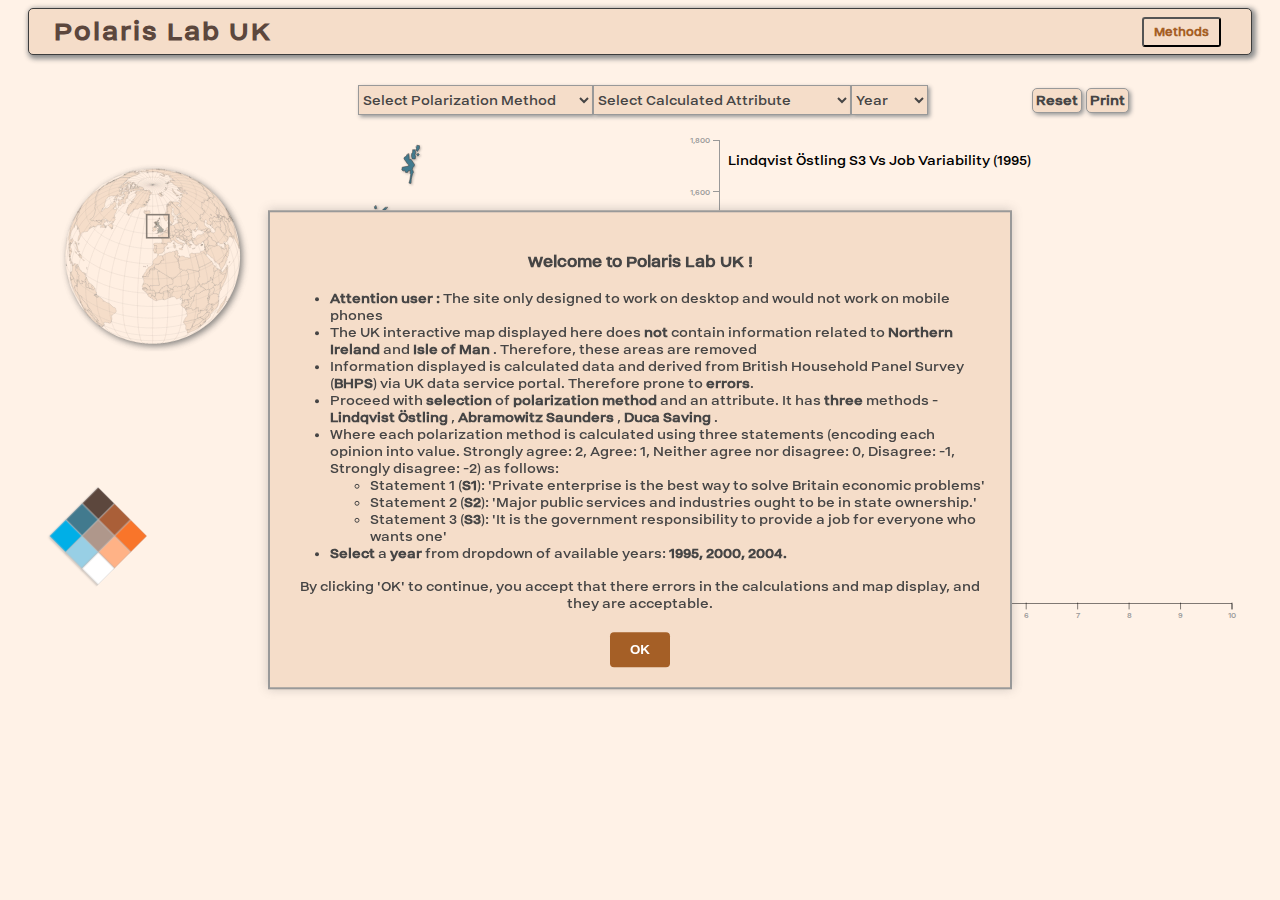
<file: index.html>
<!DOCTYPE html>
<html lang="en">
    <head>
        <meta charset="utf-8">
        <meta name="viewport" content="width=device-width">
            <title></title>

        <!--put your external stylesheet links here-->
        <link rel="stylesheet" href="css/style.css">
        <!--[if IE<9]>
            <link rel="stylesheet" href="css/style.ie.css">
        <![endif]-->

         <!--you can also place internal styles here;
             place these within <style> tags-->
        
    </head>

    <body>
        <!--put your initial page content here-->
        <div class="mapTitle" id="uk_icon">
            <a class = "mapTitleLink" href="index.html"> Polaris Lab UK</a>
            <button class="option-button" onclick="window.location.href='methods.html'">Methods</button>
        </div>
        <div class = "dropdown-container"> 
            <div class="tooltip-content">
                click and select from dropdown
              </div> 
        </div>

        <button class = "button" onClick = "window.location.reload(true)">Reset</button>
        <button class = "print" onClick = "window.print()">Print</button>

        <script type="text/javascript" src="lib/topojson/topojson.min.js"></script>
        <script type="text/javascript" src="lib/d3/d3.min.js"></script>
        <script type="text/javascript" src="js/scatterPlot.js"></script>

    </body>
</html>
</file>
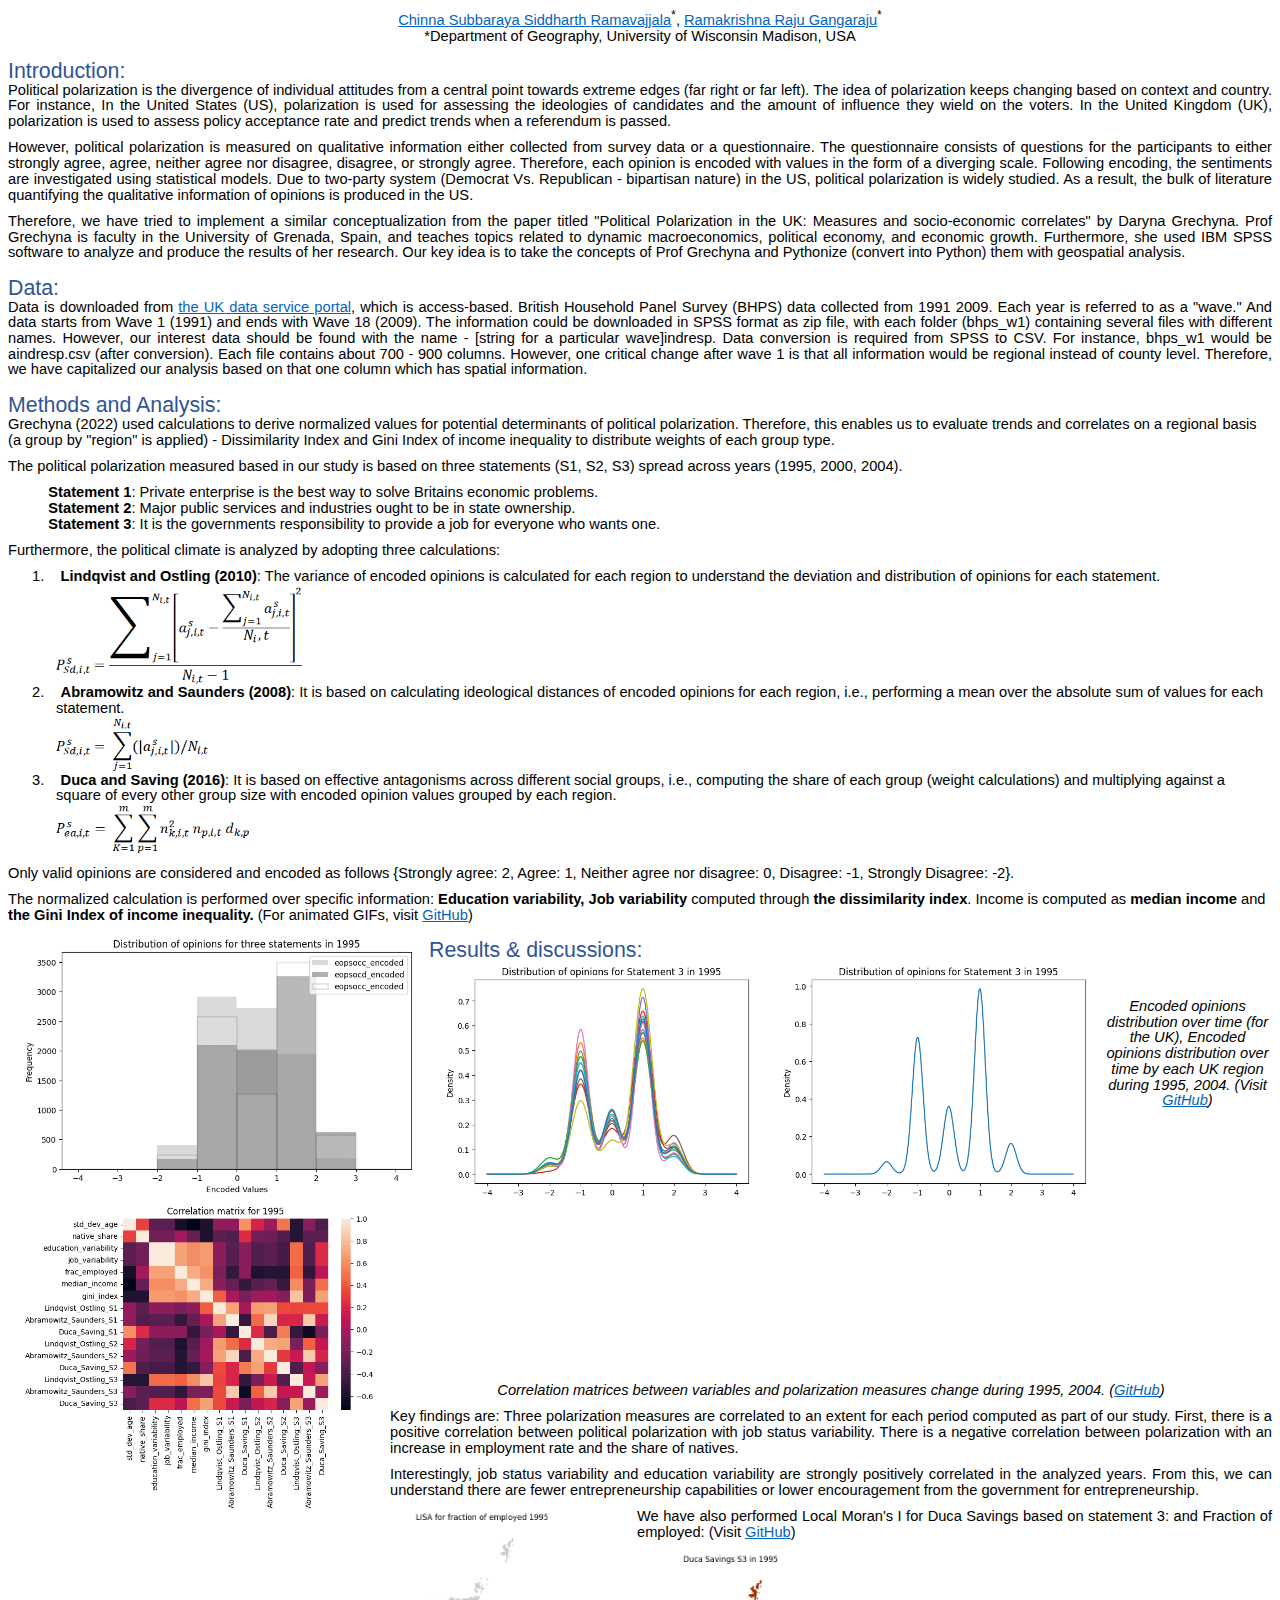
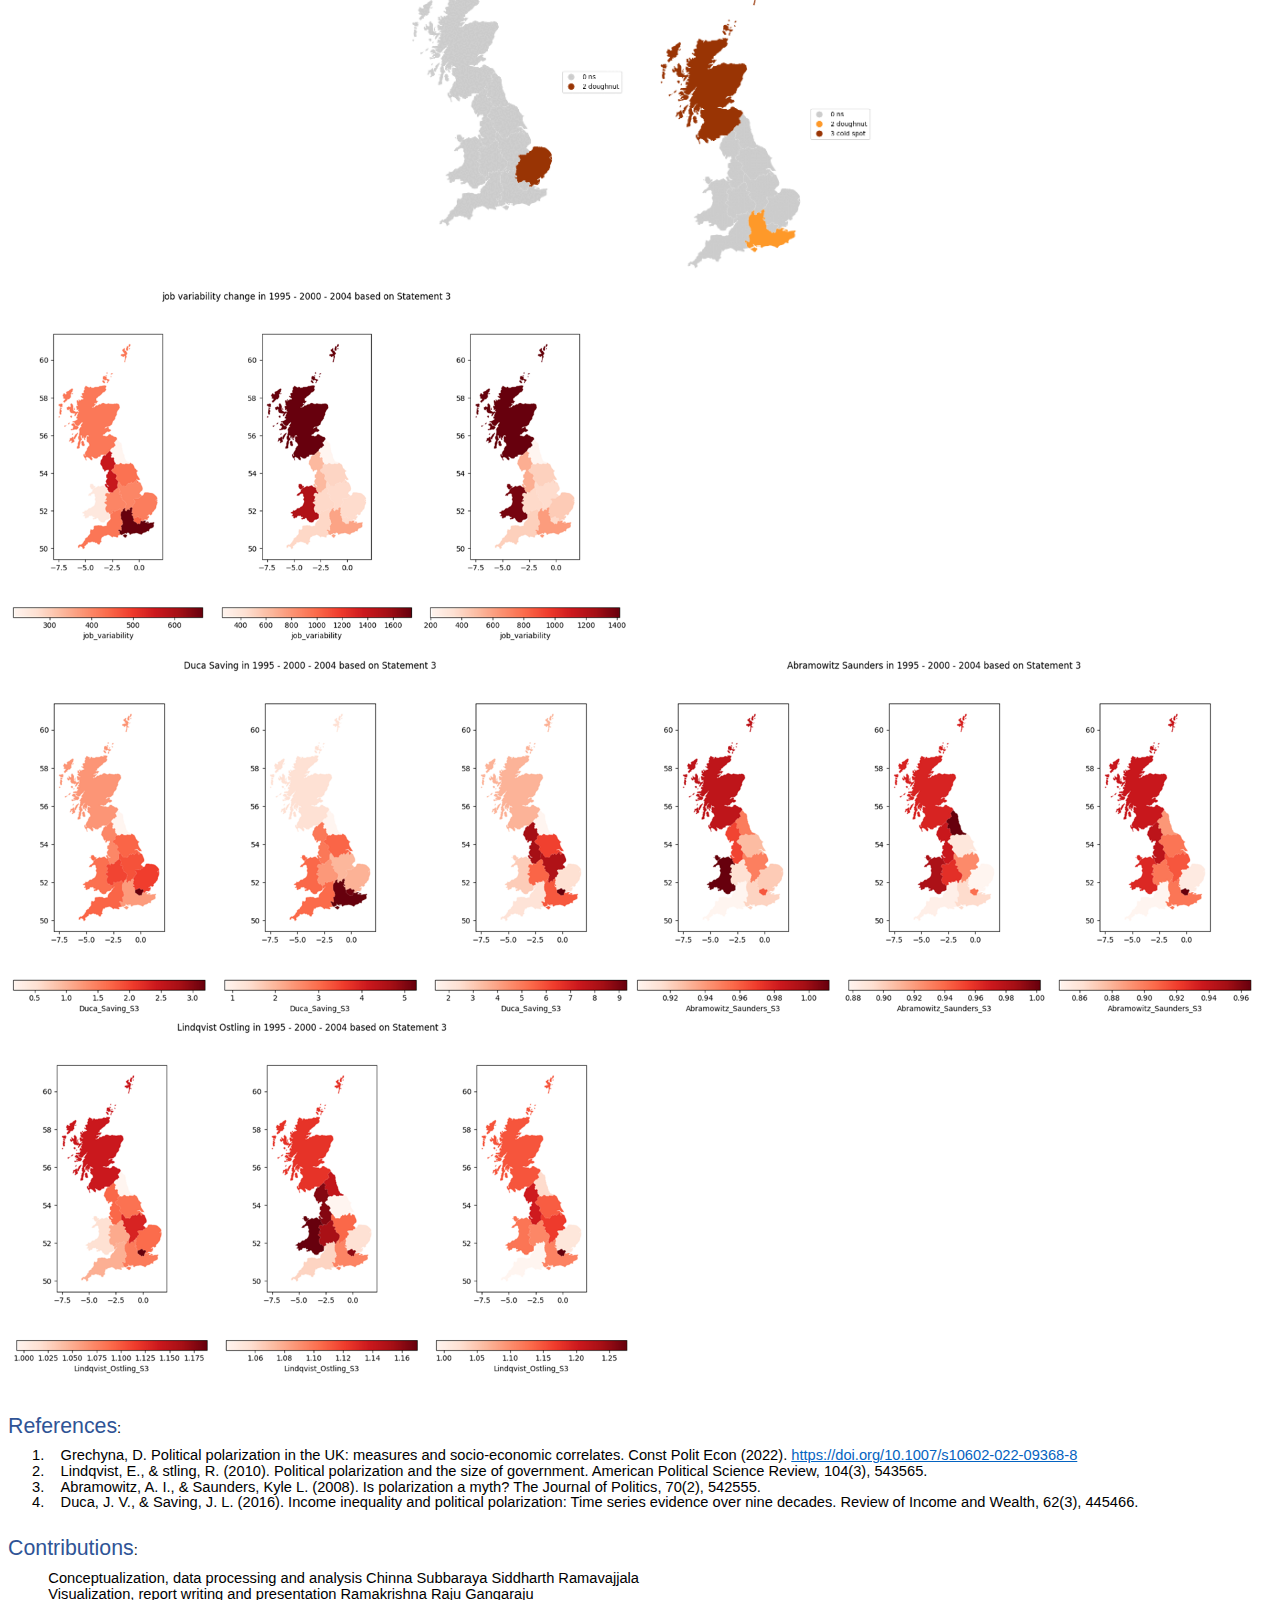
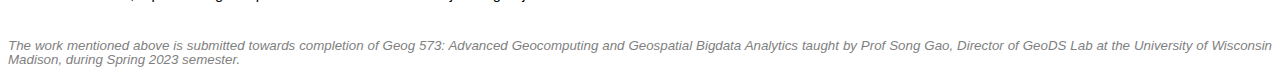
<file: lib/report.htm>
<html xmlns:v="urn:schemas-microsoft-com:vml"
xmlns:o="urn:schemas-microsoft-com:office:office"
xmlns:w="urn:schemas-microsoft-com:office:word"
xmlns:m="http://schemas.microsoft.com/office/2004/12/omml"
xmlns="http://www.w3.org/TR/REC-html40">

<head>
<meta http-equiv=Content-Type content="text/html; charset=windows-1252">
<meta name=ProgId content=Word.Document>
<meta name=Generator content="Microsoft Word 15">
<meta name=Originator content="Microsoft Word 15">
<link rel=File-List href="report_files/filelist.xml">
<link rel=Edit-Time-Data href="report_files/editdata.mso">
<!--[if !mso]>
<style>
v\:* {behavior:url(#default#VML);}
o\:* {behavior:url(#default#VML);}
w\:* {behavior:url(#default#VML);}
.shape {behavior:url(#default#VML);}
</style>
<![endif]--><!--[if gte mso 9]><xml>
 <o:DocumentProperties>
  <o:Author>RCS Siddharth;GANGARAJU RAMAKRISHNA RAJU</o:Author>
  <o:LastAuthor>ramakrishna gangaraju</o:LastAuthor>
  <o:Revision>2</o:Revision>
  <o:TotalTime>1113</o:TotalTime>
  <o:LastPrinted>2023-05-03T21:49:00Z</o:LastPrinted>
  <o:Created>2023-05-05T06:58:00Z</o:Created>
  <o:LastSaved>2023-05-05T06:58:00Z</o:LastSaved>
  <o:Pages>6</o:Pages>
  <o:Words>1108</o:Words>
  <o:Characters>6319</o:Characters>
  <o:Lines>52</o:Lines>
  <o:Paragraphs>14</o:Paragraphs>
  <o:CharactersWithSpaces>7413</o:CharactersWithSpaces>
  <o:Version>16.00</o:Version>
 </o:DocumentProperties>
 <o:OfficeDocumentSettings>
  <o:AllowPNG/>
 </o:OfficeDocumentSettings>
</xml><![endif]-->
<link rel=themeData href="report_files/themedata.thmx">
<link rel=colorSchemeMapping href="report_files/colorschememapping.xml">
<!--[if gte mso 9]><xml>
 <w:WordDocument>
  <w:SpellingState>Clean</w:SpellingState>
  <w:GrammarState>Clean</w:GrammarState>
  <w:TrackMoves>false</w:TrackMoves>
  <w:TrackFormatting/>
  <w:PunctuationKerning/>
  <w:ValidateAgainstSchemas/>
  <w:SaveIfXMLInvalid>false</w:SaveIfXMLInvalid>
  <w:IgnoreMixedContent>false</w:IgnoreMixedContent>
  <w:AlwaysShowPlaceholderText>false</w:AlwaysShowPlaceholderText>
  <w:DoNotPromoteQF/>
  <w:LidThemeOther>EN-US</w:LidThemeOther>
  <w:LidThemeAsian>X-NONE</w:LidThemeAsian>
  <w:LidThemeComplexScript>X-NONE</w:LidThemeComplexScript>
  <w:Compatibility>
   <w:BreakWrappedTables/>
   <w:SnapToGridInCell/>
   <w:WrapTextWithPunct/>
   <w:UseAsianBreakRules/>
   <w:DontGrowAutofit/>
   <w:SplitPgBreakAndParaMark/>
   <w:EnableOpenTypeKerning/>
   <w:DontFlipMirrorIndents/>
   <w:OverrideTableStyleHps/>
  </w:Compatibility>
  <m:mathPr>
   <m:mathFont m:val="Cambria Math"/>
   <m:brkBin m:val="before"/>
   <m:brkBinSub m:val="&#45;-"/>
   <m:smallFrac m:val="off"/>
   <m:dispDef/>
   <m:lMargin m:val="0"/>
   <m:rMargin m:val="0"/>
   <m:defJc m:val="centerGroup"/>
   <m:wrapIndent m:val="1440"/>
   <m:intLim m:val="subSup"/>
   <m:naryLim m:val="undOvr"/>
  </m:mathPr></w:WordDocument>
</xml><![endif]--><!--[if gte mso 9]><xml>
 <w:LatentStyles DefLockedState="false" DefUnhideWhenUsed="false"
  DefSemiHidden="false" DefQFormat="false" DefPriority="99"
  LatentStyleCount="376">
  <w:LsdException Locked="false" Priority="0" QFormat="true" Name="Normal"/>
  <w:LsdException Locked="false" Priority="9" QFormat="true" Name="heading 1"/>
  <w:LsdException Locked="false" Priority="9" SemiHidden="true"
   UnhideWhenUsed="true" QFormat="true" Name="heading 2"/>
  <w:LsdException Locked="false" Priority="9" SemiHidden="true"
   UnhideWhenUsed="true" QFormat="true" Name="heading 3"/>
  <w:LsdException Locked="false" Priority="9" SemiHidden="true"
   UnhideWhenUsed="true" QFormat="true" Name="heading 4"/>
  <w:LsdException Locked="false" Priority="9" SemiHidden="true"
   UnhideWhenUsed="true" QFormat="true" Name="heading 5"/>
  <w:LsdException Locked="false" Priority="9" SemiHidden="true"
   UnhideWhenUsed="true" QFormat="true" Name="heading 6"/>
  <w:LsdException Locked="false" Priority="9" SemiHidden="true"
   UnhideWhenUsed="true" QFormat="true" Name="heading 7"/>
  <w:LsdException Locked="false" Priority="9" SemiHidden="true"
   UnhideWhenUsed="true" QFormat="true" Name="heading 8"/>
  <w:LsdException Locked="false" Priority="9" SemiHidden="true"
   UnhideWhenUsed="true" QFormat="true" Name="heading 9"/>
  <w:LsdException Locked="false" SemiHidden="true" UnhideWhenUsed="true"
   Name="index 1"/>
  <w:LsdException Locked="false" SemiHidden="true" UnhideWhenUsed="true"
   Name="index 2"/>
  <w:LsdException Locked="false" SemiHidden="true" UnhideWhenUsed="true"
   Name="index 3"/>
  <w:LsdException Locked="false" SemiHidden="true" UnhideWhenUsed="true"
   Name="index 4"/>
  <w:LsdException Locked="false" SemiHidden="true" UnhideWhenUsed="true"
   Name="index 5"/>
  <w:LsdException Locked="false" SemiHidden="true" UnhideWhenUsed="true"
   Name="index 6"/>
  <w:LsdException Locked="false" SemiHidden="true" UnhideWhenUsed="true"
   Name="index 7"/>
  <w:LsdException Locked="false" SemiHidden="true" UnhideWhenUsed="true"
   Name="index 8"/>
  <w:LsdException Locked="false" SemiHidden="true" UnhideWhenUsed="true"
   Name="index 9"/>
  <w:LsdException Locked="false" Priority="39" SemiHidden="true"
   UnhideWhenUsed="true" Name="toc 1"/>
  <w:LsdException Locked="false" Priority="39" SemiHidden="true"
   UnhideWhenUsed="true" Name="toc 2"/>
  <w:LsdException Locked="false" Priority="39" SemiHidden="true"
   UnhideWhenUsed="true" Name="toc 3"/>
  <w:LsdException Locked="false" Priority="39" SemiHidden="true"
   UnhideWhenUsed="true" Name="toc 4"/>
  <w:LsdException Locked="false" Priority="39" SemiHidden="true"
   UnhideWhenUsed="true" Name="toc 5"/>
  <w:LsdException Locked="false" Priority="39" SemiHidden="true"
   UnhideWhenUsed="true" Name="toc 6"/>
  <w:LsdException Locked="false" Priority="39" SemiHidden="true"
   UnhideWhenUsed="true" Name="toc 7"/>
  <w:LsdException Locked="false" Priority="39" SemiHidden="true"
   UnhideWhenUsed="true" Name="toc 8"/>
  <w:LsdException Locked="false" Priority="39" SemiHidden="true"
   UnhideWhenUsed="true" Name="toc 9"/>
  <w:LsdException Locked="false" SemiHidden="true" UnhideWhenUsed="true"
   Name="Normal Indent"/>
  <w:LsdException Locked="false" SemiHidden="true" UnhideWhenUsed="true"
   Name="footnote text"/>
  <w:LsdException Locked="false" SemiHidden="true" UnhideWhenUsed="true"
   Name="annotation text"/>
  <w:LsdException Locked="false" SemiHidden="true" UnhideWhenUsed="true"
   Name="header"/>
  <w:LsdException Locked="false" SemiHidden="true" UnhideWhenUsed="true"
   Name="footer"/>
  <w:LsdException Locked="false" SemiHidden="true" UnhideWhenUsed="true"
   Name="index heading"/>
  <w:LsdException Locked="false" Priority="35" SemiHidden="true"
   UnhideWhenUsed="true" QFormat="true" Name="caption"/>
  <w:LsdException Locked="false" SemiHidden="true" UnhideWhenUsed="true"
   Name="table of figures"/>
  <w:LsdException Locked="false" SemiHidden="true" UnhideWhenUsed="true"
   Name="envelope address"/>
  <w:LsdException Locked="false" SemiHidden="true" UnhideWhenUsed="true"
   Name="envelope return"/>
  <w:LsdException Locked="false" SemiHidden="true" UnhideWhenUsed="true"
   Name="footnote reference"/>
  <w:LsdException Locked="false" SemiHidden="true" UnhideWhenUsed="true"
   Name="annotation reference"/>
  <w:LsdException Locked="false" SemiHidden="true" UnhideWhenUsed="true"
   Name="line number"/>
  <w:LsdException Locked="false" SemiHidden="true" UnhideWhenUsed="true"
   Name="page number"/>
  <w:LsdException Locked="false" SemiHidden="true" UnhideWhenUsed="true"
   Name="endnote reference"/>
  <w:LsdException Locked="false" SemiHidden="true" UnhideWhenUsed="true"
   Name="endnote text"/>
  <w:LsdException Locked="false" SemiHidden="true" UnhideWhenUsed="true"
   Name="table of authorities"/>
  <w:LsdException Locked="false" SemiHidden="true" UnhideWhenUsed="true"
   Name="macro"/>
  <w:LsdException Locked="false" SemiHidden="true" UnhideWhenUsed="true"
   Name="toa heading"/>
  <w:LsdException Locked="false" SemiHidden="true" UnhideWhenUsed="true"
   Name="List"/>
  <w:LsdException Locked="false" SemiHidden="true" UnhideWhenUsed="true"
   Name="List Bullet"/>
  <w:LsdException Locked="false" SemiHidden="true" UnhideWhenUsed="true"
   Name="List Number"/>
  <w:LsdException Locked="false" SemiHidden="true" UnhideWhenUsed="true"
   Name="List 2"/>
  <w:LsdException Locked="false" SemiHidden="true" UnhideWhenUsed="true"
   Name="List 3"/>
  <w:LsdException Locked="false" SemiHidden="true" UnhideWhenUsed="true"
   Name="List 4"/>
  <w:LsdException Locked="false" SemiHidden="true" UnhideWhenUsed="true"
   Name="List 5"/>
  <w:LsdException Locked="false" SemiHidden="true" UnhideWhenUsed="true"
   Name="List Bullet 2"/>
  <w:LsdException Locked="false" SemiHidden="true" UnhideWhenUsed="true"
   Name="List Bullet 3"/>
  <w:LsdException Locked="false" SemiHidden="true" UnhideWhenUsed="true"
   Name="List Bullet 4"/>
  <w:LsdException Locked="false" SemiHidden="true" UnhideWhenUsed="true"
   Name="List Bullet 5"/>
  <w:LsdException Locked="false" SemiHidden="true" UnhideWhenUsed="true"
   Name="List Number 2"/>
  <w:LsdException Locked="false" SemiHidden="true" UnhideWhenUsed="true"
   Name="List Number 3"/>
  <w:LsdException Locked="false" SemiHidden="true" UnhideWhenUsed="true"
   Name="List Number 4"/>
  <w:LsdException Locked="false" SemiHidden="true" UnhideWhenUsed="true"
   Name="List Number 5"/>
  <w:LsdException Locked="false" Priority="10" QFormat="true" Name="Title"/>
  <w:LsdException Locked="false" SemiHidden="true" UnhideWhenUsed="true"
   Name="Closing"/>
  <w:LsdException Locked="false" SemiHidden="true" UnhideWhenUsed="true"
   Name="Signature"/>
  <w:LsdException Locked="false" Priority="1" SemiHidden="true"
   UnhideWhenUsed="true" Name="Default Paragraph Font"/>
  <w:LsdException Locked="false" SemiHidden="true" UnhideWhenUsed="true"
   Name="Body Text"/>
  <w:LsdException Locked="false" SemiHidden="true" UnhideWhenUsed="true"
   Name="Body Text Indent"/>
  <w:LsdException Locked="false" SemiHidden="true" UnhideWhenUsed="true"
   Name="List Continue"/>
  <w:LsdException Locked="false" SemiHidden="true" UnhideWhenUsed="true"
   Name="List Continue 2"/>
  <w:LsdException Locked="false" SemiHidden="true" UnhideWhenUsed="true"
   Name="List Continue 3"/>
  <w:LsdException Locked="false" SemiHidden="true" UnhideWhenUsed="true"
   Name="List Continue 4"/>
  <w:LsdException Locked="false" SemiHidden="true" UnhideWhenUsed="true"
   Name="List Continue 5"/>
  <w:LsdException Locked="false" SemiHidden="true" UnhideWhenUsed="true"
   Name="Message Header"/>
  <w:LsdException Locked="false" Priority="11" QFormat="true" Name="Subtitle"/>
  <w:LsdException Locked="false" SemiHidden="true" UnhideWhenUsed="true"
   Name="Salutation"/>
  <w:LsdException Locked="false" SemiHidden="true" UnhideWhenUsed="true"
   Name="Date"/>
  <w:LsdException Locked="false" SemiHidden="true" UnhideWhenUsed="true"
   Name="Body Text First Indent"/>
  <w:LsdException Locked="false" SemiHidden="true" UnhideWhenUsed="true"
   Name="Body Text First Indent 2"/>
  <w:LsdException Locked="false" SemiHidden="true" UnhideWhenUsed="true"
   Name="Note Heading"/>
  <w:LsdException Locked="false" SemiHidden="true" UnhideWhenUsed="true"
   Name="Body Text 2"/>
  <w:LsdException Locked="false" SemiHidden="true" UnhideWhenUsed="true"
   Name="Body Text 3"/>
  <w:LsdException Locked="false" SemiHidden="true" UnhideWhenUsed="true"
   Name="Body Text Indent 2"/>
  <w:LsdException Locked="false" SemiHidden="true" UnhideWhenUsed="true"
   Name="Body Text Indent 3"/>
  <w:LsdException Locked="false" SemiHidden="true" UnhideWhenUsed="true"
   Name="Block Text"/>
  <w:LsdException Locked="false" SemiHidden="true" UnhideWhenUsed="true"
   Name="Hyperlink"/>
  <w:LsdException Locked="false" SemiHidden="true" UnhideWhenUsed="true"
   Name="FollowedHyperlink"/>
  <w:LsdException Locked="false" Priority="22" QFormat="true" Name="Strong"/>
  <w:LsdException Locked="false" Priority="20" QFormat="true" Name="Emphasis"/>
  <w:LsdException Locked="false" SemiHidden="true" UnhideWhenUsed="true"
   Name="Document Map"/>
  <w:LsdException Locked="false" SemiHidden="true" UnhideWhenUsed="true"
   Name="Plain Text"/>
  <w:LsdException Locked="false" SemiHidden="true" UnhideWhenUsed="true"
   Name="E-mail Signature"/>
  <w:LsdException Locked="false" SemiHidden="true" UnhideWhenUsed="true"
   Name="HTML Top of Form"/>
  <w:LsdException Locked="false" SemiHidden="true" UnhideWhenUsed="true"
   Name="HTML Bottom of Form"/>
  <w:LsdException Locked="false" SemiHidden="true" UnhideWhenUsed="true"
   Name="Normal (Web)"/>
  <w:LsdException Locked="false" SemiHidden="true" UnhideWhenUsed="true"
   Name="HTML Acronym"/>
  <w:LsdException Locked="false" SemiHidden="true" UnhideWhenUsed="true"
   Name="HTML Address"/>
  <w:LsdException Locked="false" SemiHidden="true" UnhideWhenUsed="true"
   Name="HTML Cite"/>
  <w:LsdException Locked="false" SemiHidden="true" UnhideWhenUsed="true"
   Name="HTML Code"/>
  <w:LsdException Locked="false" SemiHidden="true" UnhideWhenUsed="true"
   Name="HTML Definition"/>
  <w:LsdException Locked="false" SemiHidden="true" UnhideWhenUsed="true"
   Name="HTML Keyboard"/>
  <w:LsdException Locked="false" SemiHidden="true" UnhideWhenUsed="true"
   Name="HTML Preformatted"/>
  <w:LsdException Locked="false" SemiHidden="true" UnhideWhenUsed="true"
   Name="HTML Sample"/>
  <w:LsdException Locked="false" SemiHidden="true" UnhideWhenUsed="true"
   Name="HTML Typewriter"/>
  <w:LsdException Locked="false" SemiHidden="true" UnhideWhenUsed="true"
   Name="HTML Variable"/>
  <w:LsdException Locked="false" SemiHidden="true" UnhideWhenUsed="true"
   Name="Normal Table"/>
  <w:LsdException Locked="false" SemiHidden="true" UnhideWhenUsed="true"
   Name="annotation subject"/>
  <w:LsdException Locked="false" SemiHidden="true" UnhideWhenUsed="true"
   Name="No List"/>
  <w:LsdException Locked="false" SemiHidden="true" UnhideWhenUsed="true"
   Name="Outline List 1"/>
  <w:LsdException Locked="false" SemiHidden="true" UnhideWhenUsed="true"
   Name="Outline List 2"/>
  <w:LsdException Locked="false" SemiHidden="true" UnhideWhenUsed="true"
   Name="Outline List 3"/>
  <w:LsdException Locked="false" SemiHidden="true" UnhideWhenUsed="true"
   Name="Table Simple 1"/>
  <w:LsdException Locked="false" SemiHidden="true" UnhideWhenUsed="true"
   Name="Table Simple 2"/>
  <w:LsdException Locked="false" SemiHidden="true" UnhideWhenUsed="true"
   Name="Table Simple 3"/>
  <w:LsdException Locked="false" SemiHidden="true" UnhideWhenUsed="true"
   Name="Table Classic 1"/>
  <w:LsdException Locked="false" SemiHidden="true" UnhideWhenUsed="true"
   Name="Table Classic 2"/>
  <w:LsdException Locked="false" SemiHidden="true" UnhideWhenUsed="true"
   Name="Table Classic 3"/>
  <w:LsdException Locked="false" SemiHidden="true" UnhideWhenUsed="true"
   Name="Table Classic 4"/>
  <w:LsdException Locked="false" SemiHidden="true" UnhideWhenUsed="true"
   Name="Table Colorful 1"/>
  <w:LsdException Locked="false" SemiHidden="true" UnhideWhenUsed="true"
   Name="Table Colorful 2"/>
  <w:LsdException Locked="false" SemiHidden="true" UnhideWhenUsed="true"
   Name="Table Colorful 3"/>
  <w:LsdException Locked="false" SemiHidden="true" UnhideWhenUsed="true"
   Name="Table Columns 1"/>
  <w:LsdException Locked="false" SemiHidden="true" UnhideWhenUsed="true"
   Name="Table Columns 2"/>
  <w:LsdException Locked="false" SemiHidden="true" UnhideWhenUsed="true"
   Name="Table Columns 3"/>
  <w:LsdException Locked="false" SemiHidden="true" UnhideWhenUsed="true"
   Name="Table Columns 4"/>
  <w:LsdException Locked="false" SemiHidden="true" UnhideWhenUsed="true"
   Name="Table Columns 5"/>
  <w:LsdException Locked="false" SemiHidden="true" UnhideWhenUsed="true"
   Name="Table Grid 1"/>
  <w:LsdException Locked="false" SemiHidden="true" UnhideWhenUsed="true"
   Name="Table Grid 2"/>
  <w:LsdException Locked="false" SemiHidden="true" UnhideWhenUsed="true"
   Name="Table Grid 3"/>
  <w:LsdException Locked="false" SemiHidden="true" UnhideWhenUsed="true"
   Name="Table Grid 4"/>
  <w:LsdException Locked="false" SemiHidden="true" UnhideWhenUsed="true"
   Name="Table Grid 5"/>
  <w:LsdException Locked="false" SemiHidden="true" UnhideWhenUsed="true"
   Name="Table Grid 6"/>
  <w:LsdException Locked="false" SemiHidden="true" UnhideWhenUsed="true"
   Name="Table Grid 7"/>
  <w:LsdException Locked="false" SemiHidden="true" UnhideWhenUsed="true"
   Name="Table Grid 8"/>
  <w:LsdException Locked="false" SemiHidden="true" UnhideWhenUsed="true"
   Name="Table List 1"/>
  <w:LsdException Locked="false" SemiHidden="true" UnhideWhenUsed="true"
   Name="Table List 2"/>
  <w:LsdException Locked="false" SemiHidden="true" UnhideWhenUsed="true"
   Name="Table List 3"/>
  <w:LsdException Locked="false" SemiHidden="true" UnhideWhenUsed="true"
   Name="Table List 4"/>
  <w:LsdException Locked="false" SemiHidden="true" UnhideWhenUsed="true"
   Name="Table List 5"/>
  <w:LsdException Locked="false" SemiHidden="true" UnhideWhenUsed="true"
   Name="Table List 6"/>
  <w:LsdException Locked="false" SemiHidden="true" UnhideWhenUsed="true"
   Name="Table List 7"/>
  <w:LsdException Locked="false" SemiHidden="true" UnhideWhenUsed="true"
   Name="Table List 8"/>
  <w:LsdException Locked="false" SemiHidden="true" UnhideWhenUsed="true"
   Name="Table 3D effects 1"/>
  <w:LsdException Locked="false" SemiHidden="true" UnhideWhenUsed="true"
   Name="Table 3D effects 2"/>
  <w:LsdException Locked="false" SemiHidden="true" UnhideWhenUsed="true"
   Name="Table 3D effects 3"/>
  <w:LsdException Locked="false" SemiHidden="true" UnhideWhenUsed="true"
   Name="Table Contemporary"/>
  <w:LsdException Locked="false" SemiHidden="true" UnhideWhenUsed="true"
   Name="Table Elegant"/>
  <w:LsdException Locked="false" SemiHidden="true" UnhideWhenUsed="true"
   Name="Table Professional"/>
  <w:LsdException Locked="false" SemiHidden="true" UnhideWhenUsed="true"
   Name="Table Subtle 1"/>
  <w:LsdException Locked="false" SemiHidden="true" UnhideWhenUsed="true"
   Name="Table Subtle 2"/>
  <w:LsdException Locked="false" SemiHidden="true" UnhideWhenUsed="true"
   Name="Table Web 1"/>
  <w:LsdException Locked="false" SemiHidden="true" UnhideWhenUsed="true"
   Name="Table Web 2"/>
  <w:LsdException Locked="false" SemiHidden="true" UnhideWhenUsed="true"
   Name="Table Web 3"/>
  <w:LsdException Locked="false" SemiHidden="true" UnhideWhenUsed="true"
   Name="Balloon Text"/>
  <w:LsdException Locked="false" Priority="39" Name="Table Grid"/>
  <w:LsdException Locked="false" SemiHidden="true" UnhideWhenUsed="true"
   Name="Table Theme"/>
  <w:LsdException Locked="false" SemiHidden="true" Name="Placeholder Text"/>
  <w:LsdException Locked="false" Priority="1" QFormat="true" Name="No Spacing"/>
  <w:LsdException Locked="false" Priority="60" Name="Light Shading"/>
  <w:LsdException Locked="false" Priority="61" Name="Light List"/>
  <w:LsdException Locked="false" Priority="62" Name="Light Grid"/>
  <w:LsdException Locked="false" Priority="63" Name="Medium Shading 1"/>
  <w:LsdException Locked="false" Priority="64" Name="Medium Shading 2"/>
  <w:LsdException Locked="false" Priority="65" Name="Medium List 1"/>
  <w:LsdException Locked="false" Priority="66" Name="Medium List 2"/>
  <w:LsdException Locked="false" Priority="67" Name="Medium Grid 1"/>
  <w:LsdException Locked="false" Priority="68" Name="Medium Grid 2"/>
  <w:LsdException Locked="false" Priority="69" Name="Medium Grid 3"/>
  <w:LsdException Locked="false" Priority="70" Name="Dark List"/>
  <w:LsdException Locked="false" Priority="71" Name="Colorful Shading"/>
  <w:LsdException Locked="false" Priority="72" Name="Colorful List"/>
  <w:LsdException Locked="false" Priority="73" Name="Colorful Grid"/>
  <w:LsdException Locked="false" Priority="60" Name="Light Shading Accent 1"/>
  <w:LsdException Locked="false" Priority="61" Name="Light List Accent 1"/>
  <w:LsdException Locked="false" Priority="62" Name="Light Grid Accent 1"/>
  <w:LsdException Locked="false" Priority="63" Name="Medium Shading 1 Accent 1"/>
  <w:LsdException Locked="false" Priority="64" Name="Medium Shading 2 Accent 1"/>
  <w:LsdException Locked="false" Priority="65" Name="Medium List 1 Accent 1"/>
  <w:LsdException Locked="false" SemiHidden="true" Name="Revision"/>
  <w:LsdException Locked="false" Priority="34" QFormat="true"
   Name="List Paragraph"/>
  <w:LsdException Locked="false" Priority="29" QFormat="true" Name="Quote"/>
  <w:LsdException Locked="false" Priority="30" QFormat="true"
   Name="Intense Quote"/>
  <w:LsdException Locked="false" Priority="66" Name="Medium List 2 Accent 1"/>
  <w:LsdException Locked="false" Priority="67" Name="Medium Grid 1 Accent 1"/>
  <w:LsdException Locked="false" Priority="68" Name="Medium Grid 2 Accent 1"/>
  <w:LsdException Locked="false" Priority="69" Name="Medium Grid 3 Accent 1"/>
  <w:LsdException Locked="false" Priority="70" Name="Dark List Accent 1"/>
  <w:LsdException Locked="false" Priority="71" Name="Colorful Shading Accent 1"/>
  <w:LsdException Locked="false" Priority="72" Name="Colorful List Accent 1"/>
  <w:LsdException Locked="false" Priority="73" Name="Colorful Grid Accent 1"/>
  <w:LsdException Locked="false" Priority="60" Name="Light Shading Accent 2"/>
  <w:LsdException Locked="false" Priority="61" Name="Light List Accent 2"/>
  <w:LsdException Locked="false" Priority="62" Name="Light Grid Accent 2"/>
  <w:LsdException Locked="false" Priority="63" Name="Medium Shading 1 Accent 2"/>
  <w:LsdException Locked="false" Priority="64" Name="Medium Shading 2 Accent 2"/>
  <w:LsdException Locked="false" Priority="65" Name="Medium List 1 Accent 2"/>
  <w:LsdException Locked="false" Priority="66" Name="Medium List 2 Accent 2"/>
  <w:LsdException Locked="false" Priority="67" Name="Medium Grid 1 Accent 2"/>
  <w:LsdException Locked="false" Priority="68" Name="Medium Grid 2 Accent 2"/>
  <w:LsdException Locked="false" Priority="69" Name="Medium Grid 3 Accent 2"/>
  <w:LsdException Locked="false" Priority="70" Name="Dark List Accent 2"/>
  <w:LsdException Locked="false" Priority="71" Name="Colorful Shading Accent 2"/>
  <w:LsdException Locked="false" Priority="72" Name="Colorful List Accent 2"/>
  <w:LsdException Locked="false" Priority="73" Name="Colorful Grid Accent 2"/>
  <w:LsdException Locked="false" Priority="60" Name="Light Shading Accent 3"/>
  <w:LsdException Locked="false" Priority="61" Name="Light List Accent 3"/>
  <w:LsdException Locked="false" Priority="62" Name="Light Grid Accent 3"/>
  <w:LsdException Locked="false" Priority="63" Name="Medium Shading 1 Accent 3"/>
  <w:LsdException Locked="false" Priority="64" Name="Medium Shading 2 Accent 3"/>
  <w:LsdException Locked="false" Priority="65" Name="Medium List 1 Accent 3"/>
  <w:LsdException Locked="false" Priority="66" Name="Medium List 2 Accent 3"/>
  <w:LsdException Locked="false" Priority="67" Name="Medium Grid 1 Accent 3"/>
  <w:LsdException Locked="false" Priority="68" Name="Medium Grid 2 Accent 3"/>
  <w:LsdException Locked="false" Priority="69" Name="Medium Grid 3 Accent 3"/>
  <w:LsdException Locked="false" Priority="70" Name="Dark List Accent 3"/>
  <w:LsdException Locked="false" Priority="71" Name="Colorful Shading Accent 3"/>
  <w:LsdException Locked="false" Priority="72" Name="Colorful List Accent 3"/>
  <w:LsdException Locked="false" Priority="73" Name="Colorful Grid Accent 3"/>
  <w:LsdException Locked="false" Priority="60" Name="Light Shading Accent 4"/>
  <w:LsdException Locked="false" Priority="61" Name="Light List Accent 4"/>
  <w:LsdException Locked="false" Priority="62" Name="Light Grid Accent 4"/>
  <w:LsdException Locked="false" Priority="63" Name="Medium Shading 1 Accent 4"/>
  <w:LsdException Locked="false" Priority="64" Name="Medium Shading 2 Accent 4"/>
  <w:LsdException Locked="false" Priority="65" Name="Medium List 1 Accent 4"/>
  <w:LsdException Locked="false" Priority="66" Name="Medium List 2 Accent 4"/>
  <w:LsdException Locked="false" Priority="67" Name="Medium Grid 1 Accent 4"/>
  <w:LsdException Locked="false" Priority="68" Name="Medium Grid 2 Accent 4"/>
  <w:LsdException Locked="false" Priority="69" Name="Medium Grid 3 Accent 4"/>
  <w:LsdException Locked="false" Priority="70" Name="Dark List Accent 4"/>
  <w:LsdException Locked="false" Priority="71" Name="Colorful Shading Accent 4"/>
  <w:LsdException Locked="false" Priority="72" Name="Colorful List Accent 4"/>
  <w:LsdException Locked="false" Priority="73" Name="Colorful Grid Accent 4"/>
  <w:LsdException Locked="false" Priority="60" Name="Light Shading Accent 5"/>
  <w:LsdException Locked="false" Priority="61" Name="Light List Accent 5"/>
  <w:LsdException Locked="false" Priority="62" Name="Light Grid Accent 5"/>
  <w:LsdException Locked="false" Priority="63" Name="Medium Shading 1 Accent 5"/>
  <w:LsdException Locked="false" Priority="64" Name="Medium Shading 2 Accent 5"/>
  <w:LsdException Locked="false" Priority="65" Name="Medium List 1 Accent 5"/>
  <w:LsdException Locked="false" Priority="66" Name="Medium List 2 Accent 5"/>
  <w:LsdException Locked="false" Priority="67" Name="Medium Grid 1 Accent 5"/>
  <w:LsdException Locked="false" Priority="68" Name="Medium Grid 2 Accent 5"/>
  <w:LsdException Locked="false" Priority="69" Name="Medium Grid 3 Accent 5"/>
  <w:LsdException Locked="false" Priority="70" Name="Dark List Accent 5"/>
  <w:LsdException Locked="false" Priority="71" Name="Colorful Shading Accent 5"/>
  <w:LsdException Locked="false" Priority="72" Name="Colorful List Accent 5"/>
  <w:LsdException Locked="false" Priority="73" Name="Colorful Grid Accent 5"/>
  <w:LsdException Locked="false" Priority="60" Name="Light Shading Accent 6"/>
  <w:LsdException Locked="false" Priority="61" Name="Light List Accent 6"/>
  <w:LsdException Locked="false" Priority="62" Name="Light Grid Accent 6"/>
  <w:LsdException Locked="false" Priority="63" Name="Medium Shading 1 Accent 6"/>
  <w:LsdException Locked="false" Priority="64" Name="Medium Shading 2 Accent 6"/>
  <w:LsdException Locked="false" Priority="65" Name="Medium List 1 Accent 6"/>
  <w:LsdException Locked="false" Priority="66" Name="Medium List 2 Accent 6"/>
  <w:LsdException Locked="false" Priority="67" Name="Medium Grid 1 Accent 6"/>
  <w:LsdException Locked="false" Priority="68" Name="Medium Grid 2 Accent 6"/>
  <w:LsdException Locked="false" Priority="69" Name="Medium Grid 3 Accent 6"/>
  <w:LsdException Locked="false" Priority="70" Name="Dark List Accent 6"/>
  <w:LsdException Locked="false" Priority="71" Name="Colorful Shading Accent 6"/>
  <w:LsdException Locked="false" Priority="72" Name="Colorful List Accent 6"/>
  <w:LsdException Locked="false" Priority="73" Name="Colorful Grid Accent 6"/>
  <w:LsdException Locked="false" Priority="19" QFormat="true"
   Name="Subtle Emphasis"/>
  <w:LsdException Locked="false" Priority="21" QFormat="true"
   Name="Intense Emphasis"/>
  <w:LsdException Locked="false" Priority="31" QFormat="true"
   Name="Subtle Reference"/>
  <w:LsdException Locked="false" Priority="32" QFormat="true"
   Name="Intense Reference"/>
  <w:LsdException Locked="false" Priority="33" QFormat="true" Name="Book Title"/>
  <w:LsdException Locked="false" Priority="37" SemiHidden="true"
   UnhideWhenUsed="true" Name="Bibliography"/>
  <w:LsdException Locked="false" Priority="39" SemiHidden="true"
   UnhideWhenUsed="true" QFormat="true" Name="TOC Heading"/>
  <w:LsdException Locked="false" Priority="41" Name="Plain Table 1"/>
  <w:LsdException Locked="false" Priority="42" Name="Plain Table 2"/>
  <w:LsdException Locked="false" Priority="43" Name="Plain Table 3"/>
  <w:LsdException Locked="false" Priority="44" Name="Plain Table 4"/>
  <w:LsdException Locked="false" Priority="45" Name="Plain Table 5"/>
  <w:LsdException Locked="false" Priority="40" Name="Grid Table Light"/>
  <w:LsdException Locked="false" Priority="46" Name="Grid Table 1 Light"/>
  <w:LsdException Locked="false" Priority="47" Name="Grid Table 2"/>
  <w:LsdException Locked="false" Priority="48" Name="Grid Table 3"/>
  <w:LsdException Locked="false" Priority="49" Name="Grid Table 4"/>
  <w:LsdException Locked="false" Priority="50" Name="Grid Table 5 Dark"/>
  <w:LsdException Locked="false" Priority="51" Name="Grid Table 6 Colorful"/>
  <w:LsdException Locked="false" Priority="52" Name="Grid Table 7 Colorful"/>
  <w:LsdException Locked="false" Priority="46"
   Name="Grid Table 1 Light Accent 1"/>
  <w:LsdException Locked="false" Priority="47" Name="Grid Table 2 Accent 1"/>
  <w:LsdException Locked="false" Priority="48" Name="Grid Table 3 Accent 1"/>
  <w:LsdException Locked="false" Priority="49" Name="Grid Table 4 Accent 1"/>
  <w:LsdException Locked="false" Priority="50" Name="Grid Table 5 Dark Accent 1"/>
  <w:LsdException Locked="false" Priority="51"
   Name="Grid Table 6 Colorful Accent 1"/>
  <w:LsdException Locked="false" Priority="52"
   Name="Grid Table 7 Colorful Accent 1"/>
  <w:LsdException Locked="false" Priority="46"
   Name="Grid Table 1 Light Accent 2"/>
  <w:LsdException Locked="false" Priority="47" Name="Grid Table 2 Accent 2"/>
  <w:LsdException Locked="false" Priority="48" Name="Grid Table 3 Accent 2"/>
  <w:LsdException Locked="false" Priority="49" Name="Grid Table 4 Accent 2"/>
  <w:LsdException Locked="false" Priority="50" Name="Grid Table 5 Dark Accent 2"/>
  <w:LsdException Locked="false" Priority="51"
   Name="Grid Table 6 Colorful Accent 2"/>
  <w:LsdException Locked="false" Priority="52"
   Name="Grid Table 7 Colorful Accent 2"/>
  <w:LsdException Locked="false" Priority="46"
   Name="Grid Table 1 Light Accent 3"/>
  <w:LsdException Locked="false" Priority="47" Name="Grid Table 2 Accent 3"/>
  <w:LsdException Locked="false" Priority="48" Name="Grid Table 3 Accent 3"/>
  <w:LsdException Locked="false" Priority="49" Name="Grid Table 4 Accent 3"/>
  <w:LsdException Locked="false" Priority="50" Name="Grid Table 5 Dark Accent 3"/>
  <w:LsdException Locked="false" Priority="51"
   Name="Grid Table 6 Colorful Accent 3"/>
  <w:LsdException Locked="false" Priority="52"
   Name="Grid Table 7 Colorful Accent 3"/>
  <w:LsdException Locked="false" Priority="46"
   Name="Grid Table 1 Light Accent 4"/>
  <w:LsdException Locked="false" Priority="47" Name="Grid Table 2 Accent 4"/>
  <w:LsdException Locked="false" Priority="48" Name="Grid Table 3 Accent 4"/>
  <w:LsdException Locked="false" Priority="49" Name="Grid Table 4 Accent 4"/>
  <w:LsdException Locked="false" Priority="50" Name="Grid Table 5 Dark Accent 4"/>
  <w:LsdException Locked="false" Priority="51"
   Name="Grid Table 6 Colorful Accent 4"/>
  <w:LsdException Locked="false" Priority="52"
   Name="Grid Table 7 Colorful Accent 4"/>
  <w:LsdException Locked="false" Priority="46"
   Name="Grid Table 1 Light Accent 5"/>
  <w:LsdException Locked="false" Priority="47" Name="Grid Table 2 Accent 5"/>
  <w:LsdException Locked="false" Priority="48" Name="Grid Table 3 Accent 5"/>
  <w:LsdException Locked="false" Priority="49" Name="Grid Table 4 Accent 5"/>
  <w:LsdException Locked="false" Priority="50" Name="Grid Table 5 Dark Accent 5"/>
  <w:LsdException Locked="false" Priority="51"
   Name="Grid Table 6 Colorful Accent 5"/>
  <w:LsdException Locked="false" Priority="52"
   Name="Grid Table 7 Colorful Accent 5"/>
  <w:LsdException Locked="false" Priority="46"
   Name="Grid Table 1 Light Accent 6"/>
  <w:LsdException Locked="false" Priority="47" Name="Grid Table 2 Accent 6"/>
  <w:LsdException Locked="false" Priority="48" Name="Grid Table 3 Accent 6"/>
  <w:LsdException Locked="false" Priority="49" Name="Grid Table 4 Accent 6"/>
  <w:LsdException Locked="false" Priority="50" Name="Grid Table 5 Dark Accent 6"/>
  <w:LsdException Locked="false" Priority="51"
   Name="Grid Table 6 Colorful Accent 6"/>
  <w:LsdException Locked="false" Priority="52"
   Name="Grid Table 7 Colorful Accent 6"/>
  <w:LsdException Locked="false" Priority="46" Name="List Table 1 Light"/>
  <w:LsdException Locked="false" Priority="47" Name="List Table 2"/>
  <w:LsdException Locked="false" Priority="48" Name="List Table 3"/>
  <w:LsdException Locked="false" Priority="49" Name="List Table 4"/>
  <w:LsdException Locked="false" Priority="50" Name="List Table 5 Dark"/>
  <w:LsdException Locked="false" Priority="51" Name="List Table 6 Colorful"/>
  <w:LsdException Locked="false" Priority="52" Name="List Table 7 Colorful"/>
  <w:LsdException Locked="false" Priority="46"
   Name="List Table 1 Light Accent 1"/>
  <w:LsdException Locked="false" Priority="47" Name="List Table 2 Accent 1"/>
  <w:LsdException Locked="false" Priority="48" Name="List Table 3 Accent 1"/>
  <w:LsdException Locked="false" Priority="49" Name="List Table 4 Accent 1"/>
  <w:LsdException Locked="false" Priority="50" Name="List Table 5 Dark Accent 1"/>
  <w:LsdException Locked="false" Priority="51"
   Name="List Table 6 Colorful Accent 1"/>
  <w:LsdException Locked="false" Priority="52"
   Name="List Table 7 Colorful Accent 1"/>
  <w:LsdException Locked="false" Priority="46"
   Name="List Table 1 Light Accent 2"/>
  <w:LsdException Locked="false" Priority="47" Name="List Table 2 Accent 2"/>
  <w:LsdException Locked="false" Priority="48" Name="List Table 3 Accent 2"/>
  <w:LsdException Locked="false" Priority="49" Name="List Table 4 Accent 2"/>
  <w:LsdException Locked="false" Priority="50" Name="List Table 5 Dark Accent 2"/>
  <w:LsdException Locked="false" Priority="51"
   Name="List Table 6 Colorful Accent 2"/>
  <w:LsdException Locked="false" Priority="52"
   Name="List Table 7 Colorful Accent 2"/>
  <w:LsdException Locked="false" Priority="46"
   Name="List Table 1 Light Accent 3"/>
  <w:LsdException Locked="false" Priority="47" Name="List Table 2 Accent 3"/>
  <w:LsdException Locked="false" Priority="48" Name="List Table 3 Accent 3"/>
  <w:LsdException Locked="false" Priority="49" Name="List Table 4 Accent 3"/>
  <w:LsdException Locked="false" Priority="50" Name="List Table 5 Dark Accent 3"/>
  <w:LsdException Locked="false" Priority="51"
   Name="List Table 6 Colorful Accent 3"/>
  <w:LsdException Locked="false" Priority="52"
   Name="List Table 7 Colorful Accent 3"/>
  <w:LsdException Locked="false" Priority="46"
   Name="List Table 1 Light Accent 4"/>
  <w:LsdException Locked="false" Priority="47" Name="List Table 2 Accent 4"/>
  <w:LsdException Locked="false" Priority="48" Name="List Table 3 Accent 4"/>
  <w:LsdException Locked="false" Priority="49" Name="List Table 4 Accent 4"/>
  <w:LsdException Locked="false" Priority="50" Name="List Table 5 Dark Accent 4"/>
  <w:LsdException Locked="false" Priority="51"
   Name="List Table 6 Colorful Accent 4"/>
  <w:LsdException Locked="false" Priority="52"
   Name="List Table 7 Colorful Accent 4"/>
  <w:LsdException Locked="false" Priority="46"
   Name="List Table 1 Light Accent 5"/>
  <w:LsdException Locked="false" Priority="47" Name="List Table 2 Accent 5"/>
  <w:LsdException Locked="false" Priority="48" Name="List Table 3 Accent 5"/>
  <w:LsdException Locked="false" Priority="49" Name="List Table 4 Accent 5"/>
  <w:LsdException Locked="false" Priority="50" Name="List Table 5 Dark Accent 5"/>
  <w:LsdException Locked="false" Priority="51"
   Name="List Table 6 Colorful Accent 5"/>
  <w:LsdException Locked="false" Priority="52"
   Name="List Table 7 Colorful Accent 5"/>
  <w:LsdException Locked="false" Priority="46"
   Name="List Table 1 Light Accent 6"/>
  <w:LsdException Locked="false" Priority="47" Name="List Table 2 Accent 6"/>
  <w:LsdException Locked="false" Priority="48" Name="List Table 3 Accent 6"/>
  <w:LsdException Locked="false" Priority="49" Name="List Table 4 Accent 6"/>
  <w:LsdException Locked="false" Priority="50" Name="List Table 5 Dark Accent 6"/>
  <w:LsdException Locked="false" Priority="51"
   Name="List Table 6 Colorful Accent 6"/>
  <w:LsdException Locked="false" Priority="52"
   Name="List Table 7 Colorful Accent 6"/>
  <w:LsdException Locked="false" SemiHidden="true" UnhideWhenUsed="true"
   Name="Mention"/>
  <w:LsdException Locked="false" SemiHidden="true" UnhideWhenUsed="true"
   Name="Smart Hyperlink"/>
  <w:LsdException Locked="false" SemiHidden="true" UnhideWhenUsed="true"
   Name="Hashtag"/>
  <w:LsdException Locked="false" SemiHidden="true" UnhideWhenUsed="true"
   Name="Unresolved Mention"/>
  <w:LsdException Locked="false" SemiHidden="true" UnhideWhenUsed="true"
   Name="Smart Link"/>
 </w:LatentStyles>
</xml><![endif]-->
<style>
<!--
 /* Font Definitions */
 @font-face
	{font-family:Wingdings;
	panose-1:5 0 0 0 0 0 0 0 0 0;
	mso-font-charset:2;
	mso-generic-font-family:auto;
	mso-font-pitch:variable;
	mso-font-signature:0 268435456 0 0 -2147483648 0;}
@font-face
	{font-family:"Cambria Math";
	panose-1:2 4 5 3 5 4 6 3 2 4;
	mso-font-charset:0;
	mso-generic-font-family:roman;
	mso-font-pitch:variable;
	mso-font-signature:-536869121 1107305727 33554432 0 415 0;}
@font-face
	{font-family:Calibri;
	panose-1:2 15 5 2 2 2 4 3 2 4;
	mso-font-charset:0;
	mso-generic-font-family:swiss;
	mso-font-pitch:variable;
	mso-font-signature:-469750017 -1040178053 9 0 511 0;}
@font-face
	{font-family:"Calibri Light";
	panose-1:2 15 3 2 2 2 4 3 2 4;
	mso-font-charset:0;
	mso-generic-font-family:swiss;
	mso-font-pitch:variable;
	mso-font-signature:-469750017 -1040178053 9 0 511 0;}
 /* Style Definitions */
 p.MsoNormal, li.MsoNormal, div.MsoNormal
	{mso-style-unhide:no;
	mso-style-qformat:yes;
	mso-style-parent:"";
	margin-top:0in;
	margin-right:0in;
	margin-bottom:8.0pt;
	margin-left:0in;
	line-height:107%;
	mso-pagination:widow-orphan;
	font-size:11.0pt;
	font-family:"Calibri",sans-serif;
	mso-ascii-font-family:Calibri;
	mso-ascii-theme-font:minor-latin;
	mso-fareast-font-family:Calibri;
	mso-fareast-theme-font:minor-latin;
	mso-hansi-font-family:Calibri;
	mso-hansi-theme-font:minor-latin;
	mso-bidi-font-family:"Times New Roman";
	mso-bidi-theme-font:minor-bidi;
	mso-font-kerning:1.0pt;
	mso-ligatures:standardcontextual;}
h1
	{mso-style-priority:9;
	mso-style-unhide:no;
	mso-style-qformat:yes;
	mso-style-link:"Heading 1 Char";
	mso-style-next:Normal;
	margin-top:12.0pt;
	margin-right:0in;
	margin-bottom:0in;
	margin-left:0in;
	line-height:107%;
	mso-pagination:widow-orphan lines-together;
	page-break-after:avoid;
	mso-outline-level:1;
	font-size:16.0pt;
	font-family:"Calibri Light",sans-serif;
	mso-ascii-font-family:"Calibri Light";
	mso-ascii-theme-font:major-latin;
	mso-fareast-font-family:"Times New Roman";
	mso-fareast-theme-font:major-fareast;
	mso-hansi-font-family:"Calibri Light";
	mso-hansi-theme-font:major-latin;
	mso-bidi-font-family:"Times New Roman";
	mso-bidi-theme-font:major-bidi;
	color:#2F5496;
	mso-themecolor:accent1;
	mso-themeshade:191;
	mso-font-kerning:1.0pt;
	mso-ligatures:standardcontextual;
	font-weight:normal;}
p.MsoHeader, li.MsoHeader, div.MsoHeader
	{mso-style-priority:99;
	mso-style-link:"Header Char";
	margin:0in;
	mso-pagination:widow-orphan;
	tab-stops:center 3.25in right 6.5in;
	font-size:11.0pt;
	font-family:"Calibri",sans-serif;
	mso-ascii-font-family:Calibri;
	mso-ascii-theme-font:minor-latin;
	mso-fareast-font-family:Calibri;
	mso-fareast-theme-font:minor-latin;
	mso-hansi-font-family:Calibri;
	mso-hansi-theme-font:minor-latin;
	mso-bidi-font-family:"Times New Roman";
	mso-bidi-theme-font:minor-bidi;
	mso-font-kerning:1.0pt;
	mso-ligatures:standardcontextual;}
p.MsoFooter, li.MsoFooter, div.MsoFooter
	{mso-style-priority:99;
	mso-style-link:"Footer Char";
	margin:0in;
	mso-pagination:widow-orphan;
	tab-stops:center 3.25in right 6.5in;
	font-size:11.0pt;
	font-family:"Calibri",sans-serif;
	mso-ascii-font-family:Calibri;
	mso-ascii-theme-font:minor-latin;
	mso-fareast-font-family:Calibri;
	mso-fareast-theme-font:minor-latin;
	mso-hansi-font-family:Calibri;
	mso-hansi-theme-font:minor-latin;
	mso-bidi-font-family:"Times New Roman";
	mso-bidi-theme-font:minor-bidi;
	mso-font-kerning:1.0pt;
	mso-ligatures:standardcontextual;}
a:link, span.MsoHyperlink
	{mso-style-priority:99;
	color:#0563C1;
	mso-themecolor:hyperlink;
	text-decoration:underline;
	text-underline:single;}
a:visited, span.MsoHyperlinkFollowed
	{mso-style-noshow:yes;
	mso-style-priority:99;
	color:#954F72;
	mso-themecolor:followedhyperlink;
	text-decoration:underline;
	text-underline:single;}
code
	{mso-style-noshow:yes;
	mso-style-priority:99;
	font-family:"Courier New";
	mso-ascii-font-family:"Courier New";
	mso-fareast-font-family:"Times New Roman";
	mso-hansi-font-family:"Courier New";
	mso-bidi-font-family:"Courier New";}
pre
	{mso-style-priority:99;
	mso-style-link:"HTML Preformatted Char";
	margin:0in;
	margin-bottom:.0001pt;
	mso-pagination:widow-orphan;
	font-size:10.0pt;
	font-family:"Courier New";
	mso-fareast-font-family:"Times New Roman";}
span.MsoPlaceholderText
	{mso-style-noshow:yes;
	mso-style-priority:99;
	mso-style-unhide:no;
	color:gray;}
p.MsoListParagraph, li.MsoListParagraph, div.MsoListParagraph
	{mso-style-priority:34;
	mso-style-unhide:no;
	mso-style-qformat:yes;
	margin-top:0in;
	margin-right:0in;
	margin-bottom:8.0pt;
	margin-left:.5in;
	mso-add-space:auto;
	line-height:107%;
	mso-pagination:widow-orphan;
	font-size:11.0pt;
	font-family:"Calibri",sans-serif;
	mso-ascii-font-family:Calibri;
	mso-ascii-theme-font:minor-latin;
	mso-fareast-font-family:Calibri;
	mso-fareast-theme-font:minor-latin;
	mso-hansi-font-family:Calibri;
	mso-hansi-theme-font:minor-latin;
	mso-bidi-font-family:"Times New Roman";
	mso-bidi-theme-font:minor-bidi;
	mso-font-kerning:1.0pt;
	mso-ligatures:standardcontextual;}
p.MsoListParagraphCxSpFirst, li.MsoListParagraphCxSpFirst, div.MsoListParagraphCxSpFirst
	{mso-style-priority:34;
	mso-style-unhide:no;
	mso-style-qformat:yes;
	mso-style-type:export-only;
	margin-top:0in;
	margin-right:0in;
	margin-bottom:0in;
	margin-left:.5in;
	mso-add-space:auto;
	line-height:107%;
	mso-pagination:widow-orphan;
	font-size:11.0pt;
	font-family:"Calibri",sans-serif;
	mso-ascii-font-family:Calibri;
	mso-ascii-theme-font:minor-latin;
	mso-fareast-font-family:Calibri;
	mso-fareast-theme-font:minor-latin;
	mso-hansi-font-family:Calibri;
	mso-hansi-theme-font:minor-latin;
	mso-bidi-font-family:"Times New Roman";
	mso-bidi-theme-font:minor-bidi;
	mso-font-kerning:1.0pt;
	mso-ligatures:standardcontextual;}
p.MsoListParagraphCxSpMiddle, li.MsoListParagraphCxSpMiddle, div.MsoListParagraphCxSpMiddle
	{mso-style-priority:34;
	mso-style-unhide:no;
	mso-style-qformat:yes;
	mso-style-type:export-only;
	margin-top:0in;
	margin-right:0in;
	margin-bottom:0in;
	margin-left:.5in;
	mso-add-space:auto;
	line-height:107%;
	mso-pagination:widow-orphan;
	font-size:11.0pt;
	font-family:"Calibri",sans-serif;
	mso-ascii-font-family:Calibri;
	mso-ascii-theme-font:minor-latin;
	mso-fareast-font-family:Calibri;
	mso-fareast-theme-font:minor-latin;
	mso-hansi-font-family:Calibri;
	mso-hansi-theme-font:minor-latin;
	mso-bidi-font-family:"Times New Roman";
	mso-bidi-theme-font:minor-bidi;
	mso-font-kerning:1.0pt;
	mso-ligatures:standardcontextual;}
p.MsoListParagraphCxSpLast, li.MsoListParagraphCxSpLast, div.MsoListParagraphCxSpLast
	{mso-style-priority:34;
	mso-style-unhide:no;
	mso-style-qformat:yes;
	mso-style-type:export-only;
	margin-top:0in;
	margin-right:0in;
	margin-bottom:8.0pt;
	margin-left:.5in;
	mso-add-space:auto;
	line-height:107%;
	mso-pagination:widow-orphan;
	font-size:11.0pt;
	font-family:"Calibri",sans-serif;
	mso-ascii-font-family:Calibri;
	mso-ascii-theme-font:minor-latin;
	mso-fareast-font-family:Calibri;
	mso-fareast-theme-font:minor-latin;
	mso-hansi-font-family:Calibri;
	mso-hansi-theme-font:minor-latin;
	mso-bidi-font-family:"Times New Roman";
	mso-bidi-theme-font:minor-bidi;
	mso-font-kerning:1.0pt;
	mso-ligatures:standardcontextual;}
span.HeaderChar
	{mso-style-name:"Header Char";
	mso-style-priority:99;
	mso-style-unhide:no;
	mso-style-locked:yes;
	mso-style-link:Header;}
span.FooterChar
	{mso-style-name:"Footer Char";
	mso-style-priority:99;
	mso-style-unhide:no;
	mso-style-locked:yes;
	mso-style-link:Footer;}
span.Heading1Char
	{mso-style-name:"Heading 1 Char";
	mso-style-priority:9;
	mso-style-unhide:no;
	mso-style-locked:yes;
	mso-style-link:"Heading 1";
	mso-ansi-font-size:16.0pt;
	mso-bidi-font-size:16.0pt;
	font-family:"Calibri Light",sans-serif;
	mso-ascii-font-family:"Calibri Light";
	mso-ascii-theme-font:major-latin;
	mso-fareast-font-family:"Times New Roman";
	mso-fareast-theme-font:major-fareast;
	mso-hansi-font-family:"Calibri Light";
	mso-hansi-theme-font:major-latin;
	mso-bidi-font-family:"Times New Roman";
	mso-bidi-theme-font:major-bidi;
	color:#2F5496;
	mso-themecolor:accent1;
	mso-themeshade:191;}
span.HTMLPreformattedChar
	{mso-style-name:"HTML Preformatted Char";
	mso-style-priority:99;
	mso-style-unhide:no;
	mso-style-locked:yes;
	mso-style-link:"HTML Preformatted";
	mso-ansi-font-size:10.0pt;
	mso-bidi-font-size:10.0pt;
	font-family:"Courier New";
	mso-ascii-font-family:"Courier New";
	mso-fareast-font-family:"Times New Roman";
	mso-hansi-font-family:"Courier New";
	mso-bidi-font-family:"Courier New";
	mso-font-kerning:0pt;
	mso-ligatures:none;}
span.SpellE
	{mso-style-name:"";
	mso-spl-e:yes;}
span.GramE
	{mso-style-name:"";
	mso-gram-e:yes;}
.MsoChpDefault
	{mso-style-type:export-only;
	mso-default-props:yes;
	font-family:"Calibri",sans-serif;
	mso-ascii-font-family:Calibri;
	mso-ascii-theme-font:minor-latin;
	mso-fareast-font-family:Calibri;
	mso-fareast-theme-font:minor-latin;
	mso-hansi-font-family:Calibri;
	mso-hansi-theme-font:minor-latin;
	mso-bidi-font-family:"Times New Roman";
	mso-bidi-theme-font:minor-bidi;}
.MsoPapDefault
	{mso-style-type:export-only;
	margin-bottom:8.0pt;
	line-height:107%;}
 /* Page Definitions */
 @page
	{mso-footnote-separator:url("report_files/header.htm") fs;
	mso-footnote-continuation-separator:url("report_files/header.htm") fcs;
	mso-endnote-separator:url("report_files/header.htm") es;
	mso-endnote-continuation-separator:url("report_files/header.htm") ecs;}
@page WordSection1
	{size:8.5in 11.0in;
	margin:1.0in 1.0in 1.0in 1.0in;
	mso-header-margin:.5in;
	mso-footer-margin:.5in;
	border:solid windowtext 1.0pt;
	mso-border-alt:solid windowtext .5pt;
	padding:24.0pt 24.0pt 24.0pt 24.0pt;
	mso-header:url("report_files/header.htm") h1;
	mso-footer:url("report_files/header.htm") f1;
	mso-paper-source:0;}
div.WordSection1
	{page:WordSection1;}
 /* List Definitions */
 @list l0
	{mso-list-id:254825372;
	mso-list-type:hybrid;
	mso-list-template-ids:-1886478786 -2003799274 2024979994 1667908010 2087882340 471734216 -672781196 -1534168552 1681697956 -1606929200;}
@list l0:level1
	{mso-level-number-format:bullet;
	mso-level-text:\F0B7;
	mso-level-tab-stop:none;
	mso-level-number-position:left;
	text-indent:-.25in;
	font-family:Symbol;}
@list l0:level2
	{mso-level-number-format:bullet;
	mso-level-text:o;
	mso-level-tab-stop:none;
	mso-level-number-position:left;
	text-indent:-.25in;
	font-family:"Courier New";}
@list l0:level3
	{mso-level-number-format:bullet;
	mso-level-text:\F0A7;
	mso-level-tab-stop:none;
	mso-level-number-position:left;
	text-indent:-.25in;
	font-family:Wingdings;}
@list l0:level4
	{mso-level-number-format:bullet;
	mso-level-text:\F0B7;
	mso-level-tab-stop:none;
	mso-level-number-position:left;
	text-indent:-.25in;
	font-family:Symbol;}
@list l0:level5
	{mso-level-number-format:bullet;
	mso-level-text:o;
	mso-level-tab-stop:none;
	mso-level-number-position:left;
	text-indent:-.25in;
	font-family:"Courier New";}
@list l0:level6
	{mso-level-number-format:bullet;
	mso-level-text:\F0A7;
	mso-level-tab-stop:none;
	mso-level-number-position:left;
	text-indent:-.25in;
	font-family:Wingdings;}
@list l0:level7
	{mso-level-number-format:bullet;
	mso-level-text:\F0B7;
	mso-level-tab-stop:none;
	mso-level-number-position:left;
	text-indent:-.25in;
	font-family:Symbol;}
@list l0:level8
	{mso-level-number-format:bullet;
	mso-level-text:o;
	mso-level-tab-stop:none;
	mso-level-number-position:left;
	text-indent:-.25in;
	font-family:"Courier New";}
@list l0:level9
	{mso-level-number-format:bullet;
	mso-level-text:\F0A7;
	mso-level-tab-stop:none;
	mso-level-number-position:left;
	text-indent:-.25in;
	font-family:Wingdings;}
@list l1
	{mso-list-id:270553649;
	mso-list-type:hybrid;
	mso-list-template-ids:1216097236 793425812 594214038 -1710556510 -1209388410 -1419458716 -418464940 301992528 -573029812 -509046420;}
@list l1:level1
	{mso-level-tab-stop:none;
	mso-level-number-position:left;
	text-indent:-.25in;}
@list l1:level2
	{mso-level-number-format:alpha-lower;
	mso-level-tab-stop:none;
	mso-level-number-position:left;
	text-indent:-.25in;}
@list l1:level3
	{mso-level-number-format:roman-lower;
	mso-level-tab-stop:none;
	mso-level-number-position:right;
	text-indent:-9.0pt;}
@list l1:level4
	{mso-level-tab-stop:none;
	mso-level-number-position:left;
	text-indent:-.25in;}
@list l1:level5
	{mso-level-number-format:alpha-lower;
	mso-level-tab-stop:none;
	mso-level-number-position:left;
	text-indent:-.25in;}
@list l1:level6
	{mso-level-number-format:roman-lower;
	mso-level-tab-stop:none;
	mso-level-number-position:right;
	text-indent:-9.0pt;}
@list l1:level7
	{mso-level-tab-stop:none;
	mso-level-number-position:left;
	text-indent:-.25in;}
@list l1:level8
	{mso-level-number-format:alpha-lower;
	mso-level-tab-stop:none;
	mso-level-number-position:left;
	text-indent:-.25in;}
@list l1:level9
	{mso-level-number-format:roman-lower;
	mso-level-tab-stop:none;
	mso-level-number-position:right;
	text-indent:-9.0pt;}
@list l2
	{mso-list-id:739523405;
	mso-list-type:hybrid;
	mso-list-template-ids:1685334666 1242302786 -2053750880 1495695604 -1436271242 909670884 -1324716500 -22534068 1647099732 2038170664;}
@list l2:level1
	{mso-level-tab-stop:none;
	mso-level-number-position:left;
	text-indent:-.25in;}
@list l2:level2
	{mso-level-number-format:alpha-lower;
	mso-level-tab-stop:none;
	mso-level-number-position:left;
	text-indent:-.25in;}
@list l2:level3
	{mso-level-number-format:roman-lower;
	mso-level-tab-stop:none;
	mso-level-number-position:right;
	text-indent:-9.0pt;}
@list l2:level4
	{mso-level-tab-stop:none;
	mso-level-number-position:left;
	text-indent:-.25in;}
@list l2:level5
	{mso-level-number-format:alpha-lower;
	mso-level-tab-stop:none;
	mso-level-number-position:left;
	text-indent:-.25in;}
@list l2:level6
	{mso-level-number-format:roman-lower;
	mso-level-tab-stop:none;
	mso-level-number-position:right;
	text-indent:-9.0pt;}
@list l2:level7
	{mso-level-tab-stop:none;
	mso-level-number-position:left;
	text-indent:-.25in;}
@list l2:level8
	{mso-level-number-format:alpha-lower;
	mso-level-tab-stop:none;
	mso-level-number-position:left;
	text-indent:-.25in;}
@list l2:level9
	{mso-level-number-format:roman-lower;
	mso-level-tab-stop:none;
	mso-level-number-position:right;
	text-indent:-9.0pt;}
@list l3
	{mso-list-id:2009861301;
	mso-list-type:hybrid;
	mso-list-template-ids:1600692682 67698689 67698691 67698693 67698689 67698691 67698693 67698689 67698691 67698693;}
@list l3:level1
	{mso-level-number-format:bullet;
	mso-level-text:\F0B7;
	mso-level-tab-stop:none;
	mso-level-number-position:left;
	text-indent:-.25in;
	font-family:Symbol;}
@list l3:level2
	{mso-level-number-format:bullet;
	mso-level-text:o;
	mso-level-tab-stop:none;
	mso-level-number-position:left;
	text-indent:-.25in;
	font-family:"Courier New";}
@list l3:level3
	{mso-level-number-format:bullet;
	mso-level-text:\F0A7;
	mso-level-tab-stop:none;
	mso-level-number-position:left;
	text-indent:-.25in;
	font-family:Wingdings;}
@list l3:level4
	{mso-level-number-format:bullet;
	mso-level-text:\F0B7;
	mso-level-tab-stop:none;
	mso-level-number-position:left;
	text-indent:-.25in;
	font-family:Symbol;}
@list l3:level5
	{mso-level-number-format:bullet;
	mso-level-text:o;
	mso-level-tab-stop:none;
	mso-level-number-position:left;
	text-indent:-.25in;
	font-family:"Courier New";}
@list l3:level6
	{mso-level-number-format:bullet;
	mso-level-text:\F0A7;
	mso-level-tab-stop:none;
	mso-level-number-position:left;
	text-indent:-.25in;
	font-family:Wingdings;}
@list l3:level7
	{mso-level-number-format:bullet;
	mso-level-text:\F0B7;
	mso-level-tab-stop:none;
	mso-level-number-position:left;
	text-indent:-.25in;
	font-family:Symbol;}
@list l3:level8
	{mso-level-number-format:bullet;
	mso-level-text:o;
	mso-level-tab-stop:none;
	mso-level-number-position:left;
	text-indent:-.25in;
	font-family:"Courier New";}
@list l3:level9
	{mso-level-number-format:bullet;
	mso-level-text:\F0A7;
	mso-level-tab-stop:none;
	mso-level-number-position:left;
	text-indent:-.25in;
	font-family:Wingdings;}
ol
	{margin-bottom:0in;}
ul
	{margin-bottom:0in;}
-->
</style>
<!--[if gte mso 10]>
<style>
 /* Style Definitions */
 table.MsoNormalTable
	{mso-style-name:"Table Normal";
	mso-tstyle-rowband-size:0;
	mso-tstyle-colband-size:0;
	mso-style-noshow:yes;
	mso-style-priority:99;
	mso-style-parent:"";
	mso-padding-alt:0in 5.4pt 0in 5.4pt;
	mso-para-margin-top:0in;
	mso-para-margin-right:0in;
	mso-para-margin-bottom:8.0pt;
	mso-para-margin-left:0in;
	line-height:107%;
	mso-pagination:widow-orphan;
	font-size:11.0pt;
	font-family:"Calibri",sans-serif;
	mso-ascii-font-family:Calibri;
	mso-ascii-theme-font:minor-latin;
	mso-hansi-font-family:Calibri;
	mso-hansi-theme-font:minor-latin;
	mso-bidi-font-family:"Times New Roman";
	mso-bidi-theme-font:minor-bidi;
	mso-font-kerning:1.0pt;
	mso-ligatures:standardcontextual;}
</style>
<![endif]--><!--[if gte mso 9]><xml>
 <o:shapedefaults v:ext="edit" spidmax="1032"/>
</xml><![endif]--><!--[if gte mso 9]><xml>
 <o:shapelayout v:ext="edit">
  <o:idmap v:ext="edit" data="1"/>
 </o:shapelayout></xml><![endif]-->
</head>

<body lang=EN-US link="#0563C1" vlink="#954F72" style='tab-interval:.5in;
word-wrap:break-word'>

<div class=WordSection1>

<p class=MsoHeader align=center style='text-align:center'><a
href="mailto:ramavajjala@wisc.edu"><span class=SpellE>Chinna</span> <span
class=SpellE>Subbaraya</span> Siddharth <span class=SpellE>Ramavajjala</span></a><sup>*</sup>,
<a href="mailto:grk.gangaraju@wisc.edu">Ramakrishna Raju Gangaraju</a><sup>*</sup>
</p>

<p class=MsoHeader align=center style='text-align:center'>*Department of
Geography, University of Wisconsin Madison, USA</p>

<h1><span class=Heading1Char>Introducti</span>on:</h1>

<p class=MsoNormal style='text-align:justify'>Political polarization is the divergence
of individual attitudes from a central point towards extreme edges (far right
or far left). The idea of polarization keeps changing based on context and
country. For instance, In the United States (US), polarization is used for
assessing the ideologies of candidates and the amount of influence they wield
on the voters. In the United Kingdom (UK), polarization is used to assess
policy acceptance rate and predict trends when a referendum is passed.</p>

<p class=MsoNormal style='text-align:justify'>However, political polarization
is measured on qualitative information either collected from survey data or a
questionnaire. The questionnaire consists of questions for the participants to
either strongly agree, agree, neither agree nor disagree, disagree, or strongly
agree. Therefore, each opinion is encoded with values in the form of a
diverging scale. Following encoding, the sentiments are investigated using
statistical models. Due to two-party system (Democrat Vs. Republican -
bipartisan nature) in the US, political polarization is widely studied. As a result,
the bulk of literature quantifying the qualitative information of opinions is produced
in the US. </p>

<p class=MsoNormal style='text-align:justify'>Therefore, we have tried to
implement a similar conceptualization from the paper titled &quot;Political
Polarization in the UK: Measures and socio-economic correlates&quot; by Daryna <span
class=SpellE>Grechyna</span>. Prof <span class=SpellE>Grechyna</span> is
faculty in the University of Grenada, Spain, and teaches topics related to
dynamic macroeconomics, political economy, and economic growth. Furthermore,
she used IBM SPSS software to analyze and produce the results of her research.
Our key idea is to take the concepts of Prof <span class=SpellE>Grechyna</span>
and <span class=SpellE>Pythonize</span> (convert into Python) them with
geospatial analysis.</p>

<h1>Data:</h1>

<p class=MsoNormal style='text-align:justify'>Data is downloaded from <a
href="https://beta.ukdataservice.ac.uk/datacatalogue/studies/study?id=5151#!/access-data">the
UK data service portal</a>, which is access-based. British Household Panel
Survey (BHPS) data collected from 1991 2009. Each year is referred to as a
&quot;wave.&quot; And data starts from Wave 1 (1991) and ends with Wave 18
(2009). The information could be downloaded in SPSS format as zip file, with
each folder (bhps_w1) containing several files with different names. However,
our interest data should be found with the name - [string for a particular wave]<span
class=SpellE>indresp</span>. Data conversion is required from SPSS to CSV. For
instance, bhps_w1 would be aindresp.csv (after conversion). Each file contains
about 700 - 900 columns. However, one critical change after wave 1 is that all
information would be regional instead of county level. Therefore, we have
capitalized our analysis based on that one column which has spatial
information.</p>

<h1>Methods and Analysis: </h1>

<p class=MsoNormal><span class=SpellE>Grechyna</span> (2022) used calculations
to derive normalized values for potential determinants of political polarization.
Therefore, this enables us to evaluate trends and correlates on a regional
basis (a group by &quot;region&quot; is applied) - Dissimilarity Index and Gini
Index of income inequality to distribute weights of each group type.</p>

<p class=MsoNormal>The political polarization <span class=GramE>measured based</span>
in our study is based on three statements (S1, S2, S3) spread across years
(1995, 2000, 2004).</p>

<p class=MsoListParagraphCxSpFirst style='text-align:justify;text-indent:-.25in;
mso-list:l0 level1 lfo2'><![if !supportLists]><span style='font-family:Symbol;
mso-fareast-font-family:Symbol;mso-bidi-font-family:Symbol'><span
style='mso-list:Ignore'><span style='font:7.0pt "Times New Roman"'>&nbsp;&nbsp;&nbsp;&nbsp;&nbsp;&nbsp;
</span></span></span><![endif]><b>Statement 1</b>: Private enterprise is the
best way to solve Britains economic problems.</p>

<p class=MsoListParagraphCxSpMiddle style='text-align:justify;text-indent:-.25in;
mso-list:l0 level1 lfo2'><![if !supportLists]><span style='font-family:Symbol;
mso-fareast-font-family:Symbol;mso-bidi-font-family:Symbol'><span
style='mso-list:Ignore'><span style='font:7.0pt "Times New Roman"'>&nbsp;&nbsp;&nbsp;&nbsp;&nbsp;&nbsp;
</span></span></span><![endif]><b>Statement 2</b>: Major public services and
industries ought to be in state ownership.</p>

<p class=MsoListParagraphCxSpLast style='text-align:justify;text-indent:-.25in;
mso-list:l0 level1 lfo2'><![if !supportLists]><span style='font-family:Symbol;
mso-fareast-font-family:Symbol;mso-bidi-font-family:Symbol'><span
style='mso-list:Ignore'><span style='font:7.0pt "Times New Roman"'>&nbsp;&nbsp;&nbsp;&nbsp;&nbsp;&nbsp;
</span></span></span><![endif]><b>Statement 3</b>: It is the governments
responsibility to provide a job for everyone who wants one.</p>

<p class=MsoNormal>Furthermore, the political climate is analyzed by adopting
three calculations:</p>

<p class=MsoListParagraphCxSpFirst style='text-indent:-.25in;mso-list:l1 level1 lfo1'><![if !supportLists]><span
style='mso-bidi-font-family:Calibri;mso-bidi-theme-font:minor-latin'><span
style='mso-list:Ignore'>1.<span style='font:7.0pt "Times New Roman"'>&nbsp;&nbsp;&nbsp;&nbsp;&nbsp;&nbsp;
</span></span></span><![endif]><b>Lindqvist and Ostling (2010)</b>: The
variance of encoded opinions is calculated for each region to understand the
deviation and distribution of opinions for each statement.</p>

<p class=MsoListParagraphCxSpMiddle><!--[if gte msEquation 12]><m:oMathPara><m:oMath><m:sSubSup><m:sSubSupPr><span
    style='font-family:"Cambria Math",serif;mso-ascii-font-family:"Cambria Math";
    mso-hansi-font-family:"Cambria Math";font-style:italic;mso-bidi-font-style:
    normal'><m:ctrlPr></m:ctrlPr></span></m:sSubSupPr><m:e><i style='mso-bidi-font-style:
    normal'><span style='font-family:"Cambria Math",serif'><m:r>P</m:r></span></i></m:e><m:sub><i
    style='mso-bidi-font-style:normal'><span style='font-family:"Cambria Math",serif'><m:r>Sd</m:r><m:r>,&#8520;,</m:r><m:r>t</m:r></span></i></m:sub><m:sup><i
    style='mso-bidi-font-style:normal'><span style='font-family:"Cambria Math",serif'><m:r>s</m:r></span></i></m:sup></m:sSubSup><i
  style='mso-bidi-font-style:normal'><span style='font-family:"Cambria Math",serif'><m:r>=</m:r></span></i><m:f><m:fPr><span
    style='font-family:"Cambria Math",serif;mso-ascii-font-family:"Cambria Math";
    mso-hansi-font-family:"Cambria Math";font-style:italic;mso-bidi-font-style:
    normal'><m:ctrlPr></m:ctrlPr></span></m:fPr><m:num><m:nary><m:naryPr><m:chr
       m:val="&#8721;"/><m:limLoc m:val="undOvr"/><m:grow m:val="on"/><span
      style='font-family:"Cambria Math",serif;mso-ascii-font-family:"Cambria Math";
      mso-hansi-font-family:"Cambria Math";font-style:italic;mso-bidi-font-style:
      normal'><m:ctrlPr></m:ctrlPr></span></m:naryPr><m:sub><i
      style='mso-bidi-font-style:normal'><span style='font-family:"Cambria Math",serif'><m:r>j</m:r><m:r>=1</m:r></span></i></m:sub><m:sup><m:sSub><m:sSubPr><span
        style='font-family:"Cambria Math",serif;mso-ascii-font-family:"Cambria Math";
        mso-hansi-font-family:"Cambria Math";font-style:italic;mso-bidi-font-style:
        normal'><m:ctrlPr></m:ctrlPr></span></m:sSubPr><m:e><i
        style='mso-bidi-font-style:normal'><span style='font-family:"Cambria Math",serif'><m:r>N</m:r></span></i></m:e><m:sub><i
        style='mso-bidi-font-style:normal'><span style='font-family:"Cambria Math",serif'><m:r>i</m:r><m:r>,</m:r><m:r>t</m:r></span></i></m:sub></m:sSub></m:sup><m:e><m:sSup><m:sSupPr><span
        style='font-family:"Cambria Math",serif;mso-ascii-font-family:"Cambria Math";
        mso-hansi-font-family:"Cambria Math";font-style:italic;mso-bidi-font-style:
        normal'><m:ctrlPr></m:ctrlPr></span></m:sSupPr><m:e><m:d><m:dPr><m:begChr
           m:val="["/><m:endChr m:val="]"/><span style='font-family:"Cambria Math",serif;
          mso-ascii-font-family:"Cambria Math";mso-hansi-font-family:"Cambria Math";
          font-style:italic;mso-bidi-font-style:normal'><m:ctrlPr></m:ctrlPr></span></m:dPr><m:e><m:sSubSup><m:sSubSupPr><span
            style='font-family:"Cambria Math",serif;mso-ascii-font-family:"Cambria Math";
            mso-hansi-font-family:"Cambria Math";font-style:italic;mso-bidi-font-style:
            normal'><m:ctrlPr></m:ctrlPr></span></m:sSubSupPr><m:e><i
            style='mso-bidi-font-style:normal'><span style='font-family:"Cambria Math",serif'><m:r>a</m:r></span></i></m:e><m:sub><i
            style='mso-bidi-font-style:normal'><span style='font-family:"Cambria Math",serif'><m:r>j</m:r><m:r>,</m:r><m:r>i</m:r><m:r>,</m:r><m:r>t</m:r></span></i></m:sub><m:sup><i
            style='mso-bidi-font-style:normal'><span style='font-family:"Cambria Math",serif'><m:r>s</m:r></span></i></m:sup></m:sSubSup><i
          style='mso-bidi-font-style:normal'><span style='font-family:"Cambria Math",serif'><m:r>-</m:r></span></i><m:f><m:fPr><span
            style='font-family:"Cambria Math",serif;mso-ascii-font-family:"Cambria Math";
            mso-hansi-font-family:"Cambria Math";font-style:italic;mso-bidi-font-style:
            normal'><m:ctrlPr></m:ctrlPr></span></m:fPr><m:num><m:nary><m:naryPr><m:chr
               m:val="&#8721;"/><m:limLoc m:val="undOvr"/><m:grow m:val="on"/><span
              style='font-family:"Cambria Math",serif;mso-ascii-font-family:
              "Cambria Math";mso-hansi-font-family:"Cambria Math";font-style:
              italic;mso-bidi-font-style:normal'><m:ctrlPr></m:ctrlPr></span></m:naryPr><m:sub><i
              style='mso-bidi-font-style:normal'><span style='font-family:"Cambria Math",serif'><m:r>j</m:r><m:r>=1</m:r></span></i></m:sub><m:sup><m:sSub><m:sSubPr><span
                style='font-family:"Cambria Math",serif;mso-ascii-font-family:
                "Cambria Math";mso-hansi-font-family:"Cambria Math";font-style:
                italic;mso-bidi-font-style:normal'><m:ctrlPr></m:ctrlPr></span></m:sSubPr><m:e><i
                style='mso-bidi-font-style:normal'><span style='font-family:
                "Cambria Math",serif'><m:r>N</m:r></span></i></m:e><m:sub><i
                style='mso-bidi-font-style:normal'><span style='font-family:
                "Cambria Math",serif'><m:r>i</m:r><m:r>,</m:r><m:r>t</m:r></span></i></m:sub></m:sSub></m:sup><m:e><m:sSubSup><m:sSubSupPr><span
                style='font-family:"Cambria Math",serif;mso-ascii-font-family:
                "Cambria Math";mso-hansi-font-family:"Cambria Math";font-style:
                italic;mso-bidi-font-style:normal'><m:ctrlPr></m:ctrlPr></span></m:sSubSupPr><m:e><i
                style='mso-bidi-font-style:normal'><span style='font-family:
                "Cambria Math",serif'><m:r>a</m:r></span></i></m:e><m:sub><i
                style='mso-bidi-font-style:normal'><span style='font-family:
                "Cambria Math",serif'><m:r>j</m:r><m:r>,</m:r><m:r>i</m:r><m:r>,</m:r><m:r>t</m:r></span></i></m:sub><m:sup><i
                style='mso-bidi-font-style:normal'><span style='font-family:
                "Cambria Math",serif'><m:r>s</m:r></span></i></m:sup></m:sSubSup></m:e></m:nary></m:num><m:den><m:sSub><m:sSubPr><span
              style='font-family:"Cambria Math",serif;mso-ascii-font-family:
              "Cambria Math";mso-hansi-font-family:"Cambria Math";font-style:
              italic;mso-bidi-font-style:normal'><m:ctrlPr></m:ctrlPr></span></m:sSubPr><m:e><i
              style='mso-bidi-font-style:normal'><span style='font-family:"Cambria Math",serif'><m:r>N</m:r></span></i></m:e><m:sub><i
              style='mso-bidi-font-style:normal'><span style='font-family:"Cambria Math",serif'><m:r>i</m:r></span></i></m:sub></m:sSub><i
            style='mso-bidi-font-style:normal'><span style='font-family:"Cambria Math",serif'><m:r>,</m:r><m:r>t</m:r></span></i></m:den></m:f></m:e></m:d></m:e><m:sup><i
        style='mso-bidi-font-style:normal'><span style='font-family:"Cambria Math",serif'><m:r>2</m:r></span></i></m:sup></m:sSup></m:e></m:nary></m:num><m:den><m:sSub><m:sSubPr><span
      style='font-family:"Cambria Math",serif;mso-ascii-font-family:"Cambria Math";
      mso-hansi-font-family:"Cambria Math";font-style:italic;mso-bidi-font-style:
      normal'><m:ctrlPr></m:ctrlPr></span></m:sSubPr><m:e><i style='mso-bidi-font-style:
      normal'><span style='font-family:"Cambria Math",serif'><m:r>N</m:r></span></i></m:e><m:sub><i
      style='mso-bidi-font-style:normal'><span style='font-family:"Cambria Math",serif'><m:r>i</m:r><m:r>,</m:r><m:r>t</m:r></span></i></m:sub></m:sSub><i
    style='mso-bidi-font-style:normal'><span style='font-family:"Cambria Math",serif'><m:r>-</m:r><m:r>1</m:r></span></i></m:den></m:f></m:oMath></m:oMathPara><![endif]--><![if !msEquation]><span
style='font-size:11.0pt;line-height:107%;font-family:"Calibri",sans-serif;
mso-ascii-theme-font:minor-latin;mso-fareast-font-family:"Times New Roman";
mso-fareast-theme-font:minor-fareast;mso-hansi-theme-font:minor-latin;
mso-bidi-font-family:"Times New Roman";mso-bidi-theme-font:minor-bidi;
mso-ansi-language:EN-US;mso-fareast-language:EN-US;mso-bidi-language:AR-SA'><!--[if gte vml 1]><v:shapetype
 id="_x0000_t75" coordsize="21600,21600" o:spt="75" o:preferrelative="t"
 path="m@4@5l@4@11@9@11@9@5xe" filled="f" stroked="f">
 <v:stroke joinstyle="miter"/>
 <v:formulas>
  <v:f eqn="if lineDrawn pixelLineWidth 0"/>
  <v:f eqn="sum @0 1 0"/>
  <v:f eqn="sum 0 0 @1"/>
  <v:f eqn="prod @2 1 2"/>
  <v:f eqn="prod @3 21600 pixelWidth"/>
  <v:f eqn="prod @3 21600 pixelHeight"/>
  <v:f eqn="sum @0 0 1"/>
  <v:f eqn="prod @6 1 2"/>
  <v:f eqn="prod @7 21600 pixelWidth"/>
  <v:f eqn="sum @8 21600 0"/>
  <v:f eqn="prod @7 21600 pixelHeight"/>
  <v:f eqn="sum @10 21600 0"/>
 </v:formulas>
 <v:path o:extrusionok="f" gradientshapeok="t" o:connecttype="rect"/>
 <o:lock v:ext="edit" aspectratio="t"/>
</v:shapetype><v:shape id="_x0000_i1025" type="#_x0000_t75" style='width:184.5pt;
 height:75pt'>
 <v:imagedata src="report_files/image001.png" o:title="" chromakey="white"/>
</v:shape><![endif]--><![if !vml]><img width=246 height=100
src="report_files/image002.png" v:shapes="_x0000_i1025"><![endif]></span><![endif]><span
style='mso-fareast-font-family:"Times New Roman";mso-fareast-theme-font:minor-fareast'><o:p></o:p></span></p>

<p class=MsoListParagraphCxSpMiddle style='text-indent:-.25in;mso-list:l1 level1 lfo1'><![if !supportLists]><span
style='mso-bidi-font-family:Calibri;mso-bidi-theme-font:minor-latin'><span
style='mso-list:Ignore'>2.<span style='font:7.0pt "Times New Roman"'>&nbsp;&nbsp;&nbsp;&nbsp;&nbsp;&nbsp;
</span></span></span><![endif]><b>Abramowitz and Saunders (2008)</b>: It is
based on calculating ideological distances of encoded opinions for each region,
i.e., performing a mean over the absolute sum of values for each statement.</p>

<p class=MsoListParagraphCxSpMiddle><!--[if gte msEquation 12]><m:oMathPara><m:oMath><m:sSubSup><m:sSubSupPr><span
    style='font-family:"Cambria Math",serif;mso-ascii-font-family:"Cambria Math";
    mso-hansi-font-family:"Cambria Math";font-style:italic;mso-bidi-font-style:
    normal'><m:ctrlPr></m:ctrlPr></span></m:sSubSupPr><m:e><i style='mso-bidi-font-style:
    normal'><span style='font-family:"Cambria Math",serif'><m:r>P</m:r></span></i></m:e><m:sub><i
    style='mso-bidi-font-style:normal'><span style='font-family:"Cambria Math",serif'><m:r>Sd</m:r><m:r>,&#8520;,</m:r><m:r>t</m:r></span></i></m:sub><m:sup><i
    style='mso-bidi-font-style:normal'><span style='font-family:"Cambria Math",serif'><m:r>s</m:r></span></i></m:sup></m:sSubSup><i
  style='mso-bidi-font-style:normal'><span style='font-family:"Cambria Math",serif'><m:r>=
   </m:r></span></i><m:nary><m:naryPr><m:chr m:val="&#8721;"/><span
    style='font-family:"Cambria Math",serif;mso-ascii-font-family:"Cambria Math";
    mso-hansi-font-family:"Cambria Math";font-style:italic;mso-bidi-font-style:
    normal'><m:ctrlPr></m:ctrlPr></span></m:naryPr><m:sub><i style='mso-bidi-font-style:
    normal'><span style='font-family:"Cambria Math",serif'><m:r>j</m:r><m:r>=1</m:r></span></i></m:sub><m:sup><m:sSub><m:sSubPr><span
      style='font-family:"Cambria Math",serif;mso-ascii-font-family:"Cambria Math";
      mso-hansi-font-family:"Cambria Math";font-style:italic;mso-bidi-font-style:
      normal'><m:ctrlPr></m:ctrlPr></span></m:sSubPr><m:e><i style='mso-bidi-font-style:
      normal'><span style='font-family:"Cambria Math",serif'><m:r>N</m:r></span></i></m:e><m:sub><i
      style='mso-bidi-font-style:normal'><span style='font-family:"Cambria Math",serif'><m:r>i</m:r><m:r>,</m:r><m:r>t</m:r></span></i></m:sub></m:sSub></m:sup><m:e><i
    style='mso-bidi-font-style:normal'><span style='font-family:"Cambria Math",serif'><m:r>(|</m:r></span></i><m:sSubSup><m:sSubSupPr><span
      style='font-family:"Cambria Math",serif;mso-ascii-font-family:"Cambria Math";
      mso-hansi-font-family:"Cambria Math";font-style:italic;mso-bidi-font-style:
      normal'><m:ctrlPr></m:ctrlPr></span></m:sSubSupPr><m:e><i
      style='mso-bidi-font-style:normal'><span style='font-family:"Cambria Math",serif'><m:r>a</m:r></span></i></m:e><m:sub><i
      style='mso-bidi-font-style:normal'><span style='font-family:"Cambria Math",serif'><m:r>j</m:r><m:r>,</m:r><m:r>i</m:r><m:r>,</m:r><m:r>t</m:r></span></i></m:sub><m:sup><i
      style='mso-bidi-font-style:normal'><span style='font-family:"Cambria Math",serif'><m:r>s</m:r></span></i></m:sup></m:sSubSup><i
    style='mso-bidi-font-style:normal'><span style='font-family:"Cambria Math",serif'><m:r>|)/</m:r></span></i><m:sSub><m:sSubPr><span
      style='font-family:"Cambria Math",serif;mso-ascii-font-family:"Cambria Math";
      mso-hansi-font-family:"Cambria Math";font-style:italic;mso-bidi-font-style:
      normal'><m:ctrlPr></m:ctrlPr></span></m:sSubPr><m:e><i style='mso-bidi-font-style:
      normal'><span style='font-family:"Cambria Math",serif'><m:r>N</m:r></span></i></m:e><m:sub><i
      style='mso-bidi-font-style:normal'><span style='font-family:"Cambria Math",serif'><m:r>i</m:r><m:r>,</m:r><m:r>t</m:r></span></i></m:sub></m:sSub></m:e></m:nary></m:oMath></m:oMathPara><![endif]--><![if !msEquation]><span
style='font-size:11.0pt;line-height:107%;font-family:"Calibri",sans-serif;
mso-ascii-theme-font:minor-latin;mso-fareast-font-family:"Times New Roman";
mso-fareast-theme-font:minor-fareast;mso-hansi-theme-font:minor-latin;
mso-bidi-font-family:"Times New Roman";mso-bidi-theme-font:minor-bidi;
mso-ansi-language:EN-US;mso-fareast-language:EN-US;mso-bidi-language:AR-SA'><!--[if gte vml 1]><v:shape
 id="_x0000_i1025" type="#_x0000_t75" style='width:114.5pt;height:42pt'>
 <v:imagedata src="report_files/image003.png" o:title="" chromakey="white"/>
</v:shape><![endif]--><![if !vml]><img width=153 height=56
src="report_files/image004.png" v:shapes="_x0000_i1025"><![endif]></span><![endif]><span
style='mso-fareast-font-family:"Times New Roman";mso-fareast-theme-font:minor-fareast'><o:p></o:p></span></p>

<p class=MsoListParagraphCxSpMiddle style='text-indent:-.25in;mso-list:l1 level1 lfo1'><![if !supportLists]><span
style='mso-bidi-font-family:Calibri;mso-bidi-theme-font:minor-latin'><span
style='mso-list:Ignore'>3.<span style='font:7.0pt "Times New Roman"'>&nbsp;&nbsp;&nbsp;&nbsp;&nbsp;&nbsp;
</span></span></span><![endif]><b>Duca and Saving (2016)</b>: It is based on
effective antagonisms across different social groups, i.e., computing the share
of each group (weight calculations) and multiplying against a square of every
other group size with encoded opinion values grouped by each region.</p>

<p class=MsoListParagraphCxSpLast><!--[if gte msEquation 12]><m:oMathPara><m:oMath><m:sSubSup><m:sSubSupPr><span
    style='font-family:"Cambria Math",serif;mso-ascii-font-family:"Cambria Math";
    mso-fareast-font-family:"Times New Roman";mso-fareast-theme-font:minor-fareast;
    mso-hansi-font-family:"Cambria Math";font-style:italic;mso-bidi-font-style:
    normal'><m:ctrlPr></m:ctrlPr></span></m:sSubSupPr><m:e><i style='mso-bidi-font-style:
    normal'><span style='font-family:"Cambria Math",serif;mso-fareast-font-family:
    "Times New Roman";mso-fareast-theme-font:minor-fareast'><m:r>P</m:r></span></i></m:e><m:sub><i
    style='mso-bidi-font-style:normal'><span style='font-family:"Cambria Math",serif;
    mso-fareast-font-family:"Times New Roman";mso-fareast-theme-font:minor-fareast'><m:r>ea</m:r><m:r>,</m:r><m:r>i</m:r><m:r>,</m:r><m:r>t</m:r></span></i></m:sub><m:sup><i
    style='mso-bidi-font-style:normal'><span style='font-family:"Cambria Math",serif;
    mso-fareast-font-family:"Times New Roman";mso-fareast-theme-font:minor-fareast'><m:r>s</m:r></span></i></m:sup></m:sSubSup><i
  style='mso-bidi-font-style:normal'><span style='font-family:"Cambria Math",serif;
  mso-fareast-font-family:"Times New Roman";mso-fareast-theme-font:minor-fareast'><m:r>=
   </m:r></span></i><m:nary><m:naryPr><m:chr m:val="&#8721;"/><span
    style='font-family:"Cambria Math",serif;mso-ascii-font-family:"Cambria Math";
    mso-fareast-font-family:"Times New Roman";mso-fareast-theme-font:minor-fareast;
    mso-hansi-font-family:"Cambria Math";font-style:italic;mso-bidi-font-style:
    normal'><m:ctrlPr></m:ctrlPr></span></m:naryPr><m:sub><i style='mso-bidi-font-style:
    normal'><span style='font-family:"Cambria Math",serif;mso-fareast-font-family:
    "Times New Roman";mso-fareast-theme-font:minor-fareast'><m:r>K</m:r><m:r>=1</m:r></span></i></m:sub><m:sup><i
    style='mso-bidi-font-style:normal'><span style='font-family:"Cambria Math",serif;
    mso-fareast-font-family:"Times New Roman";mso-fareast-theme-font:minor-fareast'><m:r>m</m:r></span></i></m:sup><m:e><m:nary><m:naryPr><m:chr
       m:val="&#8721;"/><span style='font-family:"Cambria Math",serif;
      mso-ascii-font-family:"Cambria Math";mso-fareast-font-family:"Times New Roman";
      mso-fareast-theme-font:minor-fareast;mso-hansi-font-family:"Cambria Math";
      font-style:italic;mso-bidi-font-style:normal'><m:ctrlPr></m:ctrlPr></span></m:naryPr><m:sub><i
      style='mso-bidi-font-style:normal'><span style='font-family:"Cambria Math",serif;
      mso-fareast-font-family:"Times New Roman";mso-fareast-theme-font:minor-fareast'><m:r>p</m:r><m:r>=1</m:r></span></i></m:sub><m:sup><i
      style='mso-bidi-font-style:normal'><span style='font-family:"Cambria Math",serif;
      mso-fareast-font-family:"Times New Roman";mso-fareast-theme-font:minor-fareast'><m:r>m</m:r></span></i></m:sup><m:e><m:sSubSup><m:sSubSupPr><span
        style='font-family:"Cambria Math",serif;mso-ascii-font-family:"Cambria Math";
        mso-fareast-font-family:"Times New Roman";mso-fareast-theme-font:minor-fareast;
        mso-hansi-font-family:"Cambria Math";font-style:italic;mso-bidi-font-style:
        normal'><m:ctrlPr></m:ctrlPr></span></m:sSubSupPr><m:e><i
        style='mso-bidi-font-style:normal'><span style='font-family:"Cambria Math",serif;
        mso-fareast-font-family:"Times New Roman";mso-fareast-theme-font:minor-fareast'><m:r>n</m:r></span></i></m:e><m:sub><i
        style='mso-bidi-font-style:normal'><span style='font-family:"Cambria Math",serif;
        mso-fareast-font-family:"Times New Roman";mso-fareast-theme-font:minor-fareast'><m:r>k</m:r><m:r>,</m:r><m:r>i</m:r><m:r>,</m:r><m:r>t</m:r></span></i></m:sub><m:sup><i
        style='mso-bidi-font-style:normal'><span style='font-family:"Cambria Math",serif;
        mso-fareast-font-family:"Times New Roman";mso-fareast-theme-font:minor-fareast'><m:r>2</m:r></span></i></m:sup></m:sSubSup><i
      style='mso-bidi-font-style:normal'><span style='font-family:"Cambria Math",serif;
      mso-fareast-font-family:"Times New Roman";mso-fareast-theme-font:minor-fareast'><m:r>
       </m:r></span></i><m:sSub><m:sSubPr><span style='font-family:"Cambria Math",serif;
        mso-ascii-font-family:"Cambria Math";mso-fareast-font-family:"Times New Roman";
        mso-fareast-theme-font:minor-fareast;mso-hansi-font-family:"Cambria Math";
        font-style:italic;mso-bidi-font-style:normal'><m:ctrlPr></m:ctrlPr></span></m:sSubPr><m:e><i
        style='mso-bidi-font-style:normal'><span style='font-family:"Cambria Math",serif;
        mso-fareast-font-family:"Times New Roman";mso-fareast-theme-font:minor-fareast'><m:r>n</m:r></span></i></m:e><m:sub><i
        style='mso-bidi-font-style:normal'><span style='font-family:"Cambria Math",serif;
        mso-fareast-font-family:"Times New Roman";mso-fareast-theme-font:minor-fareast'><m:r>p</m:r><m:r>,</m:r><m:r>i</m:r><m:r>,</m:r><m:r>t</m:r></span></i></m:sub></m:sSub><i
      style='mso-bidi-font-style:normal'><span style='font-family:"Cambria Math",serif;
      mso-fareast-font-family:"Times New Roman";mso-fareast-theme-font:minor-fareast'><m:r>
       </m:r></span></i><m:sSub><m:sSubPr><span style='font-family:"Cambria Math",serif;
        mso-ascii-font-family:"Cambria Math";mso-fareast-font-family:"Times New Roman";
        mso-fareast-theme-font:minor-fareast;mso-hansi-font-family:"Cambria Math";
        font-style:italic;mso-bidi-font-style:normal'><m:ctrlPr></m:ctrlPr></span></m:sSubPr><m:e><i
        style='mso-bidi-font-style:normal'><span style='font-family:"Cambria Math",serif;
        mso-fareast-font-family:"Times New Roman";mso-fareast-theme-font:minor-fareast'><m:r>d</m:r></span></i></m:e><m:sub><i
        style='mso-bidi-font-style:normal'><span style='font-family:"Cambria Math",serif;
        mso-fareast-font-family:"Times New Roman";mso-fareast-theme-font:minor-fareast'><m:r>k</m:r><m:r>,</m:r><m:r>p</m:r></span></i></m:sub></m:sSub></m:e></m:nary></m:e></m:nary></m:oMath></m:oMathPara><![endif]--><![if !msEquation]><span
style='font-size:11.0pt;line-height:107%;font-family:"Calibri",sans-serif;
mso-ascii-theme-font:minor-latin;mso-fareast-font-family:"Times New Roman";
mso-fareast-theme-font:minor-fareast;mso-hansi-theme-font:minor-latin;
mso-bidi-font-family:"Times New Roman";mso-bidi-theme-font:minor-bidi;
mso-ansi-language:EN-US;mso-fareast-language:EN-US;mso-bidi-language:AR-SA'><!--[if gte vml 1]><v:shape
 id="_x0000_i1025" type="#_x0000_t75" style='width:145.5pt;height:38.5pt'>
 <v:imagedata src="report_files/image005.png" o:title="" chromakey="white"/>
</v:shape><![endif]--><![if !vml]><img width=194 height=51
src="report_files/image006.png" v:shapes="_x0000_i1025"><![endif]></span><![endif]><span
style='mso-fareast-font-family:"Times New Roman";mso-fareast-theme-font:minor-fareast'><o:p></o:p></span></p>

<p class=MsoNormal>Only valid opinions are considered and encoded as follows
{Strongly agree: 2, Agree: 1, Neither agree nor disagree: 0, Disagree: -1,
Strongly Disagree: -2}. </p>

<p class=MsoNormal>The normalized calculation is performed over specific
information: <b>Education variability, Job variability</b> computed through <b>the
dissimilarity index</b>. Income is computed as <b>median income</b> and <b>the
Gini Index of income inequality. </b>(For animated GIFs, visit <a
href="https://github.com/Sidrcs/Political_Polarization">GitHub</a>)</p>

<p class=MsoNormal><!--[if gte vml 1]><v:shape id="Picture_x0020_5" o:spid="_x0000_s1031"
 type="#_x0000_t75" alt="Chart, histogram&#10;&#10;Description automatically generated"
 style='position:absolute;margin-left:75.95pt;margin-top:.1pt;width:298.2pt;
 height:199.1pt;z-index:-251653120;visibility:visible;mso-wrap-style:square;
 mso-width-percent:0;mso-height-percent:0;mso-wrap-distance-left:9pt;
 mso-wrap-distance-top:0;mso-wrap-distance-right:9pt;
 mso-wrap-distance-bottom:0;mso-position-horizontal:absolute;
 mso-position-horizontal-relative:margin;mso-position-vertical:absolute;
 mso-position-vertical-relative:text;mso-width-percent:0;mso-height-percent:0;
 mso-width-relative:margin;mso-height-relative:margin'>
 <v:imagedata src="report_files/image007.gif" o:title="Chart, histogram&#10;&#10;Description automatically generated"/>
 <w:wrap type="tight" anchorx="margin"/>
</v:shape><![endif]--><![if !vml]><img width=397 height=265
src="report_files/image007.gif" align=left hspace=12
alt="Chart, histogram&#10;&#10;Description automatically generated" v:shapes="Picture_x0020_5"><![endif]></p>

<h1>Results &amp; discussions:</h1>

<p class=MsoNormal><!--[if gte vml 1]><v:shape id="Picture_x0020_2" o:spid="_x0000_s1030"
 type="#_x0000_t75" alt="Chart, line chart, histogram&#10;&#10;Description automatically generated"
 style='position:absolute;margin-left:227pt;margin-top:21pt;width:234.6pt;
 height:180pt;z-index:-251657216;visibility:visible;mso-wrap-style:square;
 mso-width-percent:0;mso-height-percent:0;mso-wrap-distance-left:9pt;
 mso-wrap-distance-top:0;mso-wrap-distance-right:9pt;
 mso-wrap-distance-bottom:0;mso-position-horizontal:absolute;
 mso-position-horizontal-relative:text;mso-position-vertical:absolute;
 mso-position-vertical-relative:text;mso-width-percent:0;mso-height-percent:0;
 mso-width-relative:margin;mso-height-relative:margin'>
 <v:imagedata src="report_files/image008.gif" o:title="Chart, line chart, histogram&#10;&#10;Description automatically generated"/>
 <w:wrap type="tight"/>
</v:shape><![endif]--><![if !vml]><img width=313 height=240
src="report_files/image008.gif" align=left hspace=12
alt="Chart, line chart, histogram&#10;&#10;Description automatically generated"
v:shapes="Picture_x0020_2"><![endif]><!--[if gte vml 1]><v:shape id="Picture_x0020_1"
 o:spid="_x0000_s1029" type="#_x0000_t75" alt="Chart, histogram&#10;&#10;Description automatically generated"
 style='position:absolute;margin-left:-21.5pt;margin-top:17pt;width:234.6pt;
 height:180pt;z-index:-251658240;visibility:visible;mso-wrap-style:square;
 mso-width-percent:0;mso-height-percent:0;mso-wrap-distance-left:9pt;
 mso-wrap-distance-top:0;mso-wrap-distance-right:9pt;
 mso-wrap-distance-bottom:0;mso-position-horizontal:absolute;
 mso-position-horizontal-relative:text;mso-position-vertical:absolute;
 mso-position-vertical-relative:text;mso-width-percent:0;mso-height-percent:0;
 mso-width-relative:margin;mso-height-relative:margin'>
 <v:imagedata src="report_files/image009.gif" o:title="Chart, histogram&#10;&#10;Description automatically generated"/>
 <w:wrap type="tight"/>
</v:shape><![endif]--><![if !vml]><img width=313 height=240
src="report_files/image009.gif" align=left hspace=12
alt="Chart, histogram&#10;&#10;Description automatically generated" v:shapes="Picture_x0020_1"><![endif]></p>

<p class=MsoNormal><i><o:p>&nbsp;</o:p></i></p>

<p class=MsoNormal align=center style='text-align:center'><i>Encoded opinions distribution
over time (for the UK), Encoded opinions distribution over time by each UK
region during 1995, 2004. (Visit </i><a
href="https://github.com/Sidrcs/Political_Polarization"><i>GitHub</i></a><i>)<o:p></o:p></i></p>

<p class=MsoNormal><!--[if gte vml 1]><v:shape id="Picture_x0020_3" o:spid="_x0000_s1028"
 type="#_x0000_t75" alt="A picture containing chart&#10;&#10;Description automatically generated"
 style='position:absolute;margin-left:0;margin-top:10.3pt;width:268.5pt;
 height:233.25pt;z-index:-251656192;visibility:visible;mso-wrap-style:square;
 mso-width-percent:0;mso-height-percent:0;mso-wrap-distance-left:9pt;
 mso-wrap-distance-top:0;mso-wrap-distance-right:9pt;
 mso-wrap-distance-bottom:0;mso-position-horizontal:center;
 mso-position-horizontal-relative:margin;mso-position-vertical:absolute;
 mso-position-vertical-relative:text;mso-width-percent:0;mso-height-percent:0;
 mso-width-relative:margin;mso-height-relative:margin'>
 <v:imagedata src="report_files/image010.gif" o:title="A picture containing chart&#10;&#10;Description automatically generated"/>
 <w:wrap type="tight" anchorx="margin"/>
</v:shape><![endif]--><![if !vml]><img width=358 height=311
src="report_files/image010.gif" align=left hspace=12
alt="A picture containing chart&#10;&#10;Description automatically generated"
v:shapes="Picture_x0020_3"><![endif]></p>

<p class=MsoNormal><o:p>&nbsp;</o:p></p>

<p class=MsoNormal><o:p>&nbsp;</o:p></p>

<p class=MsoNormal><o:p>&nbsp;</o:p></p>

<p class=MsoNormal><o:p>&nbsp;</o:p></p>

<p class=MsoNormal><o:p>&nbsp;</o:p></p>

<p class=MsoNormal><o:p>&nbsp;</o:p></p>

<p class=MsoNormal><o:p>&nbsp;</o:p></p>

<p class=MsoNormal><o:p>&nbsp;</o:p></p>

<p class=MsoNormal><span style='mso-no-proof:yes'><o:p>&nbsp;</o:p></span></p>

<p class=MsoNormal><o:p>&nbsp;</o:p></p>

<p class=MsoNormal align=center style='text-align:center'><i>Correlation matrices
between variables and polarization measures change during 1995, 2004. (</i><a
href="https://github.com/Sidrcs/Political_Polarization"><i>GitHub</i></a><i>)<o:p></o:p></i></p>

<p class=MsoNormal style='text-align:justify'>Key findings are: Three
polarization measures are correlated to an extent for each period computed as
part of our study. First, there is a positive correlation between political
polarization with job status variability. There is a negative correlation
between polarization with an increase in employment rate and the share of
natives.</p>

<p class=MsoNormal style='text-align:justify'>Interestingly, job status
variability and education variability are strongly positively correlated in the
analyzed years. From this, we can understand there are fewer entrepreneurship
capabilities or lower encouragement from the government for entrepreneurship.</p>

<p class=MsoNormal style='text-align:justify'><!--[if gte vml 1]><v:shape id="Picture_x0020_6"
 o:spid="_x0000_s1027" type="#_x0000_t75" alt="Map&#10;&#10;Description automatically generated with medium confidence"
 style='position:absolute;left:0;text-align:left;margin-left:287pt;
 margin-top:35pt;width:167pt;height:252pt;z-index:-251654144;visibility:visible;
 mso-wrap-style:square;mso-width-percent:0;mso-height-percent:0;
 mso-wrap-distance-left:9pt;mso-wrap-distance-top:0;mso-wrap-distance-right:9pt;
 mso-wrap-distance-bottom:0;mso-position-horizontal:absolute;
 mso-position-horizontal-relative:text;mso-position-vertical:absolute;
 mso-position-vertical-relative:text;mso-width-percent:0;mso-height-percent:0;
 mso-width-relative:margin;mso-height-relative:margin'>
 <v:imagedata src="report_files/image011.gif" o:title="Map&#10;&#10;Description automatically generated with medium confidence"/>
 <w:wrap type="tight"/>
</v:shape><![endif]--><![if !vml]><img width=223 height=336
src="report_files/image011.gif" align=left hspace=12
alt="Map&#10;&#10;Description automatically generated with medium confidence"
v:shapes="Picture_x0020_6"><![endif]>We have also performed Local Moran's I for
Duca Savings based on statement 3: and Fraction of employed: <span
style='mso-spacerun:yes'></span>(Visit <a
href="mailto:https://github.com/Sidrcs/Political_Polarization">GitHub</a>)</p>

<p class=MsoNormal style='text-align:justify'><!--[if gte vml 1]><v:shape id="Picture_x0020_4"
 o:spid="_x0000_s1026" type="#_x0000_t75" alt="Map&#10;&#10;Description automatically generated"
 style='position:absolute;left:0;text-align:left;margin-left:75pt;margin-top:.5pt;
 width:168.65pt;height:252pt;z-index:-251655168;visibility:visible;
 mso-wrap-style:square;mso-width-percent:0;mso-height-percent:0;
 mso-wrap-distance-left:9pt;mso-wrap-distance-top:0;mso-wrap-distance-right:9pt;
 mso-wrap-distance-bottom:0;mso-position-horizontal:absolute;
 mso-position-horizontal-relative:text;mso-position-vertical:absolute;
 mso-position-vertical-relative:text;mso-width-percent:0;mso-height-percent:0;
 mso-width-relative:margin;mso-height-relative:margin'>
 <v:imagedata src="report_files/image012.gif" o:title="Map&#10;&#10;Description automatically generated"/>
 <w:wrap type="tight"/>
</v:shape><![endif]--><![if !vml]><img width=225 height=336
src="report_files/image012.gif" align=left hspace=12
alt="Map&#10;&#10;Description automatically generated" v:shapes="Picture_x0020_4"><![endif]></p>

<p class=MsoNormal><o:p>&nbsp;</o:p></p>

<p class=MsoNormal><o:p>&nbsp;</o:p></p>

<p class=MsoNormal><o:p>&nbsp;</o:p></p>

<p class=MsoNormal><o:p>&nbsp;</o:p></p>

<p class=MsoNormal><o:p>&nbsp;</o:p></p>

<p class=MsoNormal><o:p>&nbsp;</o:p></p>

<p class=MsoNormal><o:p>&nbsp;</o:p></p>

<p class=MsoNormal><o:p>&nbsp;</o:p></p>

<p class=MsoNormal><o:p>&nbsp;</o:p></p>

<p class=MsoNormal><o:p>&nbsp;</o:p></p>

<p class=MsoNormal><o:p>&nbsp;</o:p></p>

<p class=MsoNormal><span style='mso-no-proof:yes'><!--[if gte vml 1]><v:shape
 id="Picture_x0020_4" o:spid="_x0000_i1028" type="#_x0000_t75" alt="Chart, histogram, scatter chart&#10;&#10;Description automatically generated"
 style='width:467.5pt;height:268.5pt;visibility:visible;mso-wrap-style:square'>
 <v:imagedata src="report_files/image013.png" o:title="Chart, histogram, scatter chart&#10;&#10;Description automatically generated"/>
</v:shape><![endif]--><![if !vml]><img border=0 width=623 height=358
src="report_files/image014.png"
alt="Chart, histogram, scatter chart&#10;&#10;Description automatically generated"
v:shapes="Picture_x0020_4"><![endif]></span></p>

<p class=MsoNormal><span style='mso-no-proof:yes'><!--[if gte vml 1]><v:shape
 id="Picture_x0020_3" o:spid="_x0000_i1027" type="#_x0000_t75" alt="Chart, scatter chart&#10;&#10;Description automatically generated"
 style='width:468pt;height:271.5pt;visibility:visible;mso-wrap-style:square'>
 <v:imagedata src="report_files/image015.png" o:title="Chart, scatter chart&#10;&#10;Description automatically generated"/>
</v:shape><![endif]--><![if !vml]><img border=0 width=624 height=362
src="report_files/image016.png"
alt="Chart, scatter chart&#10;&#10;Description automatically generated" v:shapes="Picture_x0020_3"><![endif]><!--[if gte vml 1]><v:shape
 id="Picture_x0020_2" o:spid="_x0000_i1026" type="#_x0000_t75" alt="Chart, scatter chart&#10;&#10;Description automatically generated"
 style='width:468pt;height:271.5pt;visibility:visible;mso-wrap-style:square'>
 <v:imagedata src="report_files/image017.png" o:title="Chart, scatter chart&#10;&#10;Description automatically generated"/>
</v:shape><![endif]--><![if !vml]><img border=0 width=624 height=362
src="report_files/image018.png"
alt="Chart, scatter chart&#10;&#10;Description automatically generated" v:shapes="Picture_x0020_2"><![endif]><!--[if gte vml 1]><v:shape
 id="Picture_x0020_1" o:spid="_x0000_i1025" type="#_x0000_t75" alt="Chart, scatter chart&#10;&#10;Description automatically generated"
 style='width:468pt;height:270pt;visibility:visible;mso-wrap-style:square'>
 <v:imagedata src="report_files/image019.png" o:title="Chart, scatter chart&#10;&#10;Description automatically generated"/>
</v:shape><![endif]--><![if !vml]><img border=0 width=624 height=360
src="report_files/image020.png"
alt="Chart, scatter chart&#10;&#10;Description automatically generated" v:shapes="Picture_x0020_1"><![endif]></span></p>

<p class=MsoNormal><o:p>&nbsp;</o:p></p>

<p class=MsoNormal><span class=Heading1Char><span style='font-size:16.0pt;
line-height:107%'>References</span></span>:</p>

<p class=MsoListParagraphCxSpFirst style='text-indent:-.25in;mso-list:l2 level1 lfo3'><![if !supportLists]><span
style='mso-bidi-font-family:Calibri;mso-bidi-theme-font:minor-latin'><span
style='mso-list:Ignore'>1.<span style='font:7.0pt "Times New Roman"'>&nbsp;&nbsp;&nbsp;&nbsp;&nbsp;&nbsp;
</span></span></span><![endif]><span class=SpellE>Grechyna</span>, D. Political
polarization in the UK: measures and socio-economic correlates. Const Polit
Econ (2022). <a href="https://doi.org/10.1007/s10602-022-09368-8">https://doi.org/10.1007/s10602-022-09368-8</a></p>

<p class=MsoListParagraphCxSpMiddle style='text-indent:-.25in;mso-list:l2 level1 lfo3'><![if !supportLists]><span
style='mso-bidi-font-family:Calibri;mso-bidi-theme-font:minor-latin'><span
style='mso-list:Ignore'>2.<span style='font:7.0pt "Times New Roman"'>&nbsp;&nbsp;&nbsp;&nbsp;&nbsp;&nbsp;
</span></span></span><![endif]>Lindqvist, E., &amp; <span class=SpellE>stling</span>,
R. (2010). Political polarization and the size of government. American
Political Science Review, 104(3), 543565.</p>

<p class=MsoListParagraphCxSpMiddle style='text-indent:-.25in;mso-list:l2 level1 lfo3'><![if !supportLists]><span
style='mso-bidi-font-family:Calibri;mso-bidi-theme-font:minor-latin'><span
style='mso-list:Ignore'>3.<span style='font:7.0pt "Times New Roman"'>&nbsp;&nbsp;&nbsp;&nbsp;&nbsp;&nbsp;
</span></span></span><![endif]>Abramowitz, A. I., &amp; Saunders, Kyle L.
(2008). Is polarization a myth? The Journal of Politics, 70(2), 542555.</p>

<p class=MsoListParagraphCxSpMiddle style='text-indent:-.25in;mso-list:l2 level1 lfo3'><![if !supportLists]><span
style='mso-bidi-font-family:Calibri;mso-bidi-theme-font:minor-latin'><span
style='mso-list:Ignore'>4.<span style='font:7.0pt "Times New Roman"'>&nbsp;&nbsp;&nbsp;&nbsp;&nbsp;&nbsp;
</span></span></span><![endif]>Duca, J. V., &amp; Saving, J. L. (2016). Income
inequality and political polarization: Time series evidence over nine decades.
Review of Income and Wealth, 62(3), 445466.</p>

<p class=MsoListParagraphCxSpLast><span class=Heading1Char><span
style='mso-ansi-font-size:11.0pt;mso-bidi-font-size:11.0pt;line-height:107%;
font-family:"Calibri",sans-serif;mso-ascii-theme-font:minor-latin;mso-fareast-font-family:
Calibri;mso-fareast-theme-font:minor-latin;mso-hansi-theme-font:minor-latin;
mso-bidi-font-family:"Times New Roman";mso-bidi-theme-font:minor-bidi;
color:windowtext'><o:p>&nbsp;</o:p></span></span></p>

<p class=MsoNormal><span class=Heading1Char><span style='font-size:16.0pt;
line-height:107%'>Contributions</span></span>:</p>

<p class=MsoListParagraphCxSpFirst style='text-indent:-.25in;mso-list:l3 level1 lfo4'><![if !supportLists]><span
style='font-family:Symbol;mso-fareast-font-family:Symbol;mso-bidi-font-family:
Symbol'><span style='mso-list:Ignore'><span style='font:7.0pt "Times New Roman"'>&nbsp;&nbsp;&nbsp;&nbsp;&nbsp;&nbsp;
</span></span></span><![endif]>Conceptualization, data processing and analysis
 Chinna Subbaraya Siddharth Ramavajjala</p>

<p class=MsoListParagraphCxSpLast style='text-indent:-.25in;mso-list:l3 level1 lfo4'><![if !supportLists]><span
style='font-family:Symbol;mso-fareast-font-family:Symbol;mso-bidi-font-family:
Symbol'><span style='mso-list:Ignore'><span style='font:7.0pt "Times New Roman"'>&nbsp;&nbsp;&nbsp;&nbsp;&nbsp;&nbsp;
</span></span></span><![endif]>Visualization, report writing and presentation
Ramakrishna Raju Gangaraju</p>

<p class=MsoNormal><o:p>&nbsp;</o:p></p>

<p class=MsoNormal style='text-align:justify'><i><span style='font-size:10.0pt;
line-height:107%;color:#7F7F7F;mso-themecolor:text1;mso-themetint:128'>The work
mentioned above is submitted towards completion of Geog 573: Advanced <span
class=SpellE>Geocomputing</span> and Geospatial Bigdata Analytics taught by
Prof Song Gao, Director of GeoDS Lab at the University of Wisconsin Madison,
during Spring 2023 semester. <o:p></o:p></span></i></p>

</div>

</body>

</html>
</file>
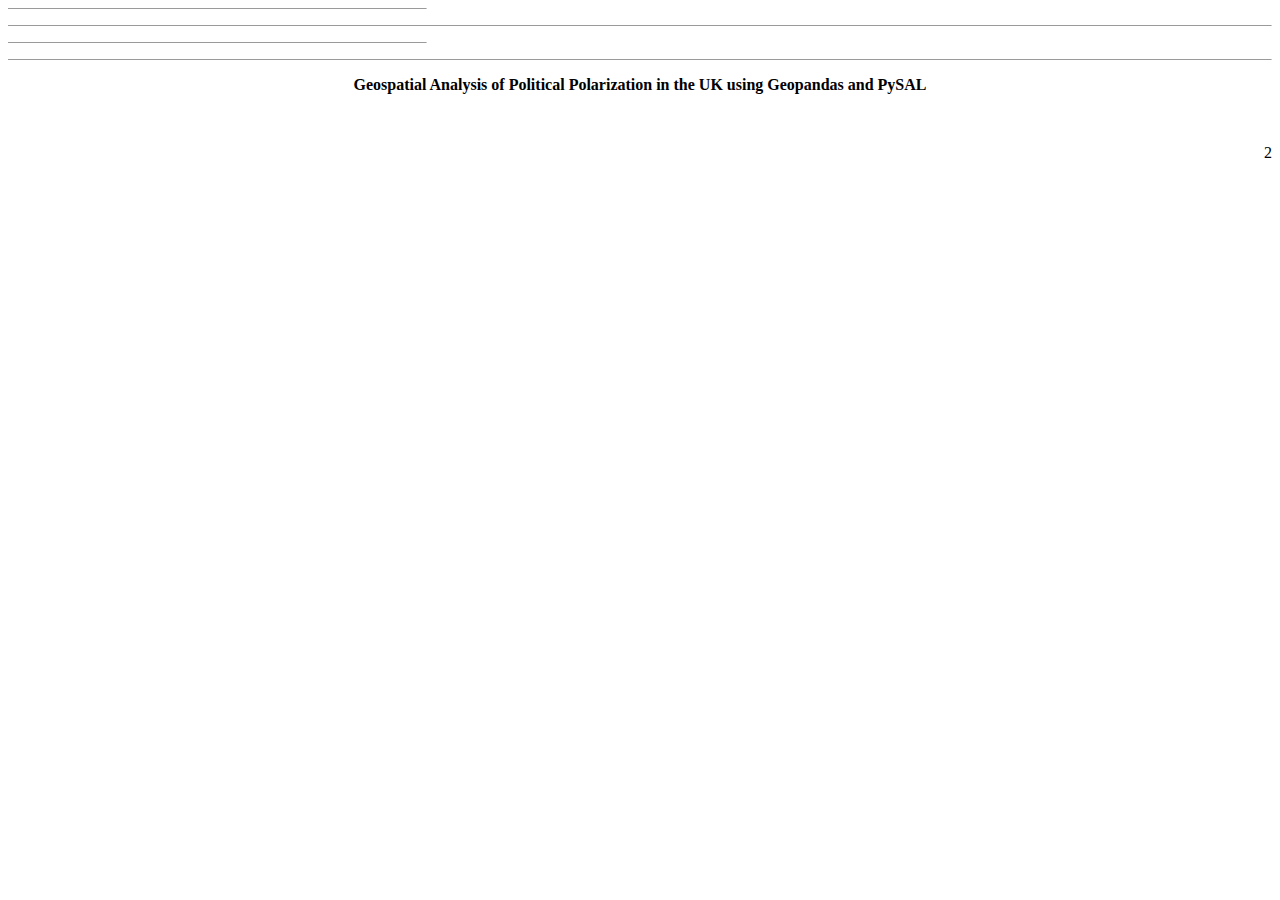
<file: lib/report_files/header.htm>
<html xmlns:v="urn:schemas-microsoft-com:vml"
xmlns:o="urn:schemas-microsoft-com:office:office"
xmlns:w="urn:schemas-microsoft-com:office:word"
xmlns:m="http://schemas.microsoft.com/office/2004/12/omml"
xmlns="http://www.w3.org/TR/REC-html40">

<head>
<meta http-equiv=Content-Type content="text/html; charset=windows-1252">
<meta name=ProgId content=Word.Document>
<meta name=Generator content="Microsoft Word 15">
<meta name=Originator content="Microsoft Word 15">
<link id=Main-File rel=Main-File href="../report.htm">
</head>

<body lang=EN-US link="#0563C1" vlink="#954F72">

<div style='mso-element:footnote-separator' id=fs>

<p class=MsoNormal style='margin-bottom:0in;line-height:normal'><span
style='mso-special-character:footnote-separator'><![if !supportFootnotes]>

<hr align=left size=1 width="33%">

<![endif]></span></p>

</div>

<div style='mso-element:footnote-continuation-separator' id=fcs>

<p class=MsoNormal style='margin-bottom:0in;line-height:normal'><span
style='mso-special-character:footnote-continuation-separator'><![if !supportFootnotes]>

<hr align=left size=1>

<![endif]></span></p>

</div>

<div style='mso-element:endnote-separator' id=es>

<p class=MsoNormal style='margin-bottom:0in;line-height:normal'><span
style='mso-special-character:footnote-separator'><![if !supportFootnotes]>

<hr align=left size=1 width="33%">

<![endif]></span></p>

</div>

<div style='mso-element:endnote-continuation-separator' id=ecs>

<p class=MsoNormal style='margin-bottom:0in;line-height:normal'><span
style='mso-special-character:footnote-continuation-separator'><![if !supportFootnotes]>

<hr align=left size=1>

<![endif]></span></p>

</div>

<div style='mso-element:header' id=h1>

<p class=MsoHeader align=center style='text-align:center'><b><span
style='font-size:12.0pt'>Geospatial Analysis of Political Polarization in the
UK using Geopandas and <span class=SpellE>PySAL</span><o:p></o:p></span></b></p>

<p class=MsoHeader><o:p>&nbsp;</o:p></p>

</div>

<div style='mso-element:footer' id=f1><w:Sdt SdtDocPart="t"
 DocPartType="Page Numbers (Bottom of Page)" DocPartUnique="t" ID="-1720593942">
 <p class=MsoFooter align=right style='text-align:right'><!--[if supportFields]><span
 style='mso-element:field-begin'></span><span
 style='mso-spacerun:yes'>�</span>PAGE<span style='mso-spacerun:yes'>��
 </span>\* MERGEFORMAT <span style='mso-element:field-separator'></span><![endif]--><span
 style='mso-no-proof:yes'>2</span><!--[if supportFields]><span
 style='mso-no-proof:yes'><span style='mso-element:field-end'></span></span><![endif]--><w:sdtPr></w:sdtPr></p>
</w:Sdt>

<p class=MsoFooter><o:p>&nbsp;</o:p></p>

</div>

</body>

</html>
</file>
<file: css/style.css>
/* CSS style for UK Polarization Map*/

@font-face{
    font-family: grestal;
    src: url(GrestalScriptDemoRegular-dBYX.ttf);
}

@font-face{
    font-family: helmet;
    src: url(Helmet-lWZV.otf);
}
@font-face{
    font-family: mainlux;
    src: url(MainluxLight-DOAJx.otf);
}
@font-face{
    font-family: salmapro;
    src: url(SalmaproMedium-0Wooo.otf);
}

@font-face{
    font-family: mont;
    src: url(Montserrat\MontserratBlack-3zOvZ.ttf);
}

.map {
    fill:#a3a3a7 ; 
    stroke: #3d3d3d;
    stroke-width: 0.5px;
    stroke-linecap: round;
    /*border: thin solid #999;*/
    border-radius: 5px;
    margin: 10px 0 0 20px;
    background-color: none; /* Existing backgroundp-color: #f5ddc9 */
    margin-top: 10px;
    /*box-shadow: 2px 2px 4px #999;*/
}

.button {
    background-color: #f5ddc9;
    border: 1px solid #999;
    color: #464545;
    text-align: center;
    text-decoration: none;
    display: inline-block;
    font-size: 16px;
    padding: 3px;
    margin-left: 100px;
    cursor: pointer;
    font-family: helmet;
    font-size: 1em;
    font-weight: bold;
    box-shadow: 2px 2px 4px #999;
    border-radius: 5px;
}

.button:hover{
    background-color: white;
    color: #a55f26;
    border: 1px solid #e7e7e7;
    box-shadow: 2px 2px 4px #999;
}

.print {
    background-color: #f5ddc9;
    border: 1px solid #999;
    color: #464545;
    text-align: center;
    text-decoration: none;
    display: inline-block;
    font-size: 16px;
    padding: 3px;
    margin-left: auto;
    cursor: pointer;
    font-family: helmet;
    font-size: 1em;
    font-weight: bold;
    box-shadow: 2px 2px 4px #999;
    border-radius: 5px;
}

.print:hover{
    background-color: white;
    color: #a55f26;
    border: 1px solid #e7e7e7;
    box-shadow: 2px 2px 4px #999;
}

/* Title Ribbon */
.mapTitle {
    background-color: #f5ddc9;
    width: auto;
    height: 25px;
    border: 1px solid #3d3d3d;
    border-radius: 5px;
    padding: 10px;
    padding-left: 25px;
    margin-right: 20px;
    margin-left: 20px;
    margin-bottom: 10px;
    text-align:left;
    font-family: helmet;
    font-size: 30px;
    font-weight: bold;
    letter-spacing: 2px;
    color:#5C473D;
    box-shadow: 2px 2px 5px 2px #8e8e8e;
    display: flex;
    align-items: center;
}

.mapTitleLink:-webkit-any-link {
    font-family: helmet;
    font-size: 30px;
    font-weight: bold;
    letter-spacing: 2px;
    color:#5C473D;
    cursor: pointer;
    text-decoration: none;
}

.mapTitle:hover{
    color: #a55f26;
    border: 1px solid #e7e7e7;
    box-shadow: 2px 2px 4px #999;
    font-weight: bold;
}

.option-button {
    background-color: #f5ddc9;
    color: #a55f26;;
    stroke: #a55f26;
    stroke-width: 1px;
    padding: 5px 10px;
    font-size: 14px;
    cursor: pointer;
    margin-left: 870px;
    border-radius: 3px;
    font-weight: bold;
    font-family: helmet;
  }
  
  .option-button:hover {
    background-color: white;
    color: #a55f26;
    border: 1px solid #e7e7e7;
    box-shadow: 2px 2px 4px #999;
    font-weight: bold;
  }

/* Hyperlinks style*/
a:-webkit-any-link {
    color: #a55f26;
    cursor: pointer;
    text-decoration: underline;
}

.mapDesc{
    margin-left: 20px;
    margin-right: 20px;
    max-width: auto;
    text-align: auto;
    position: absolute;
    bottom: -250px;
    width: auto;
    font-family: helmet;
    font-size: 1em;
    color:#91a28a;
}

/* Yet to be added */
.credits{
    position: absolute;
    bottom: -300px;
    left: 0;
    width: 100%;
    font-family: helmet;
    font-size: 1em;
    color:#91a28aa0;
    text-align: center;
}

/* Chart style */
.chart {
    float: right;
    margin: 20px 20px 0 0;
    /*border: thin solid #999;*/
    border-radius: 5px;
    stroke-width: 0.5px;
    stroke-linecap: round;
}

.chartTitle {
    font-family: helmet ;
    font-size: 16px;
    font-weight: normal;
    color: #9999991c;
}

.chartBackground {
    fill: none;
    border: 0;
    
}

.chartFrame {
    fill: none;
    stroke: #999;
    stroke-width: 0px;
    shape-rendering: crispEdges;
    border-radius: 5px;
}

.x-axis text{
    font-family: helmet;
    font-size: 0.8em;
    fill: #999;
}

.x-axis line 
.x-axis path{
    fill: none;
    stroke: #999;
    stroke-width: 1px;
    shape-rendering: crispEdges;
}

.axis path,
.axis line {
    fill: none;
    stroke: #999;
    stroke-width: 1px;
    shape-rendering: crispEdges;
}

.axis text {
    font-family: helmet;
    font-size: 0.9em;
    fill: #999;
}

.x-axis text {
    font-family: helmet;
    font-size: 0.9em;
    fill: #999;
}


/* dropdown */
.dropdown {
    background-color: #f5ddc9;
    font-family: helmet;
    font-size: 1em;
    font-weight:550;
    color: #464545;
    border: 0;
    height: 30px;
    padding-right: 20px;
    box-shadow: 2px 2px 4px #999;
    border: 1px solid #999;
}

.dropdown-container {
    padding-top: 20px;
    margin-left: 350px;
    display: inline-block;
}

.dropdown-container .tooltip-content {
    display: none;
    position: absolute;
    top: 3%;
    left: 35%;
    background-color: #ffffffa5;
    color: #5C473D;
    font-family: helmet;
    font-size: 1em;
    padding: .5em;
    min-width: 10rem;
    width: 25px;
    box-shadow: 2px 2px 4px #999;
}

.dropdown-container:hover .tooltip-content {
    display: block;
}

.option {
    font-weight: normal;
}

.dropdown:hover{
    background-color: #f5ddc9;
    color: #a55f26;
}


/* Dynamic label design */
.infolabel {    
    margin: 0 20px 0 0; 
    z-index: 11;   
    position: absolute;
    height: auto;
    min-width: auto;
    color: #464545;
    background-color: #f5ddc9d8;
    border: solid thin #464545;
    padding: 5px 10px;
    top: -100px;
    font-family: helmet;
}

.infolabel h1 {
    margin: 0 20px 0 0;
    padding: 0;
    display: inline-block;
    line-height: 1em;
    font-family: helmet;
}

.tooltip {    
    margin: 0 20px 0 0; 
    z-index: 11;   
    position: absolute;
    height: auto;
    min-width: auto;
    color: #464545;
    background-color: #f5ddc9d8;
    border: solid thin #464545;
    padding: 5px 10px;
    top: -100px;
    font-family: helmet;
}

/* color legend */
.legend{
    position: absolute;
    font-family: helmet;
    font-size: 0.9em;
    font-weight: normal;
    color:#8e8e8e;
}

body {
    background-color: #fff2e7;
}

.popup {
    position: fixed;
    top: 50%;
    left: 50%;
    transform: translate(-50%, -50%);
    background-color: #f5ddc9;
    color: #464545;
    border: 2px solid #999;
    padding: 20px;
    max-width: 700px;
    width: 80%;
    text-align: center;
    box-shadow: 0px 0px 10px rgba(97, 97, 97, 0.3);
    font-family: helmet;
  }
  
  .popup p {
    margin: 0 0 20px;
  }
  
  .popup button {
    padding: 10px 20px;
    background-color: #a55f26;
    border: 1px solid #999;
    color: #fff;
    border: none;
    border-radius: 4px;
    cursor: pointer;
  }
  
  .popup button:hover {
    background-color: #fff;
    color: #a55f26;
    box-shadow: 2px 2px 4px #999;
  }
  
  .document{
    font-family: salmapro;
    margin: 30px;
    color: #3e3e3e;
  }
</file>
